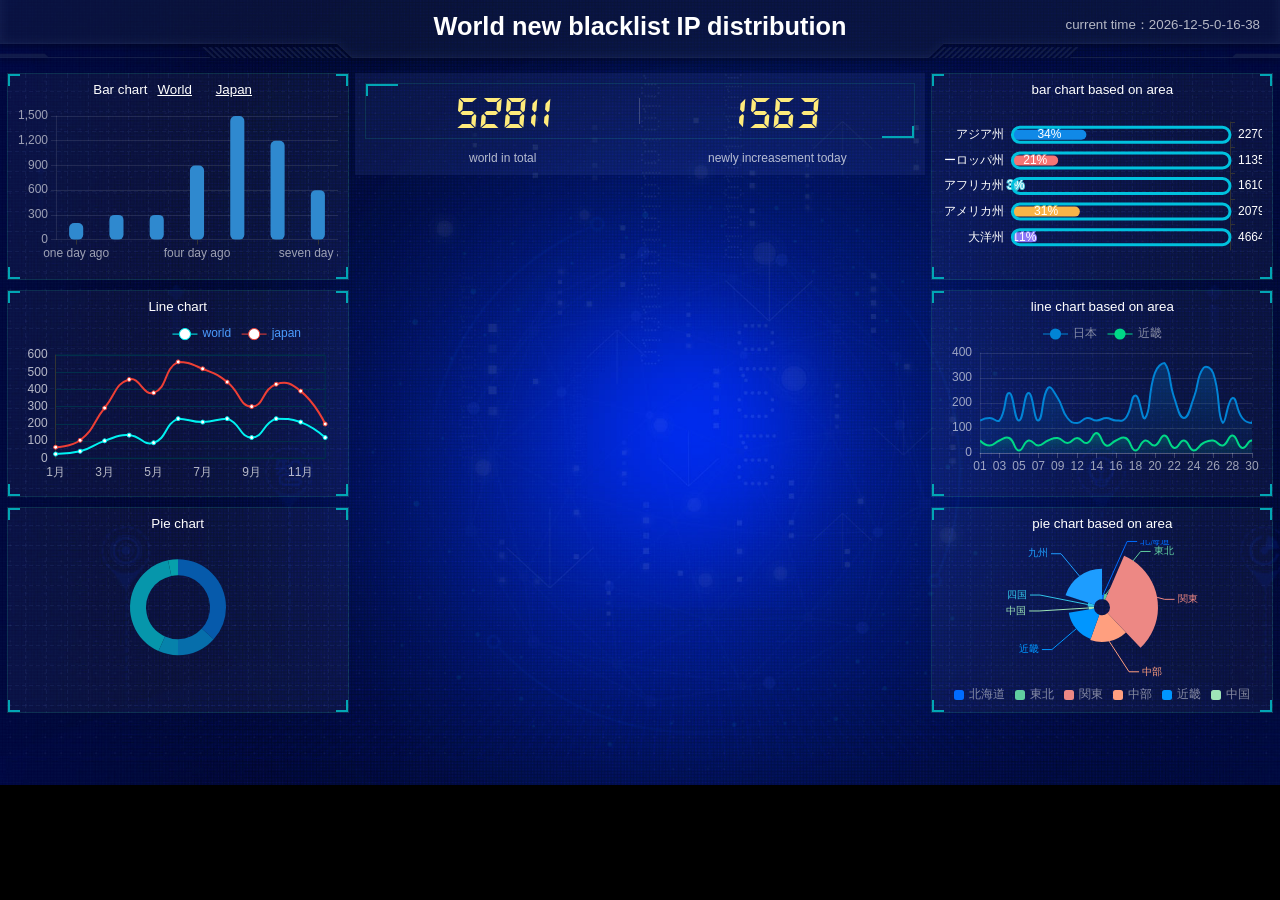
<file: index.html>
<!DOCTYPE html>
<html lang="en">
  <head>
    <meta charset="UTF-8" />
    <meta name="viewport" content="width=device-width, initial-scale=1.0" />
    <title>Document</title>
    <link rel="stylesheet" href="css/index.css" />
    <script type="text/javascript" src="https://assets.pyecharts.org/assets/echarts.min.js"></script>
    <script type="text/javascript" src="https://assets.pyecharts.org/assets/maps/world.js"></script>
    <script type="text/javascript" src="https://assets.pyecharts.org/assets/themes/purple-passion.js"></script>
  </head>

  <body>
    <header>
      <h1>World new blacklist IP distribution</h1>
      <div class="showTime">current time：2022年7月17-0时54分14秒</div>
      <script>
        var t = null;
        t = setTimeout(time, 1000); //開始运行
        function time() {
          clearTimeout(t); //清除定时器
          dt = new Date();
          var y = dt.getFullYear();
          var mt = dt.getMonth() + 1;
          var day = dt.getDate();
          var h = dt.getHours(); //获取时
          var m = dt.getMinutes(); //获取分
          var s = dt.getSeconds(); //获取秒
          document.querySelector(".showTime").innerHTML =
            "current time：" +
            y +
            "-" +
            mt +
            "-" +
            day +
            "-" +
            h +
            "-" +
            m +
            "-" +
            s ;
          t = setTimeout(time, 1000); //设定定时器，循环运行
        }
      </script>
    </header>
    <section class="mainbox">
      <div class="column">
        <div class="panel bar">
          <h2>
            Bar chart<a href="javascript:;">World</a>
            <a href="javacript:;"> Japan</a>
          </h2>
          <div class="chart"></div>
          <div class="panel-footer"></div>
        </div>
        <div class="panel line">
          <h2>Line chart</h2>
          <div class="chart"></div>
          <div class="panel-footer"></div>
        </div>
        <div class="panel pie">
          <h2>Pie chart</h2>
          <div class="chart"></div>
          <div class="panel-footer"></div>
        </div>
      </div>
      
      <div class="column">
        <div class="no">
          <div class="no-hd">
            <ul>
              <li>52811</li>
              <li>1563</li>
            </ul>
          </div>
          <div class="no-bd">
            <ul>
              <li>world in total</li>
              <li>newly increasement today</li>
            </ul>
          </div>
        </div>
        <div id="5a4554627b594ad9b070fffd53b4cb39" class="chart-container" style="width:660px; height:600px;"></div>

     
<!--注释        <div class="map">
          <div class="chart"></div>
          <div class="map1"></div>
          <div class="map2"></div>
          <div class="map3"></div>
        </div>
        -->
      </div>
      <div class="column">
        <div class="panel bar1">
          <h2>bar chart based on area</h2>
          <div class="chart"></div>
          <div class="panel-footer"></div>
        </div>
        <div class="panel line1">
          <h2>line chart based on area</h2>
          <div class="chart"></div>
          <div class="panel-footer"></div>
        </div>
        <div class="panel pie1">
          <h2>pie chart based on area</h2>
          <div class="chart"></div>
          <div class="panel-footer"></div>
        </div>
      </div>
    </section>
    <script>
        var chart_5a4554627b594ad9b070fffd53b4cb39 = echarts.init(
            document.getElementById('5a4554627b594ad9b070fffd53b4cb39'), 'purple-passion', {renderer: 'canvas'});
        var option_5a4554627b594ad9b070fffd53b4cb39 = {
    "baseOption": {
        "series": [
            {
                "type": "map",
                "name": "New blacklist IP distribution",
                "label": {
                    "show": false,
                    "position": "top",
                    "margin": 8
                },
                "mapType": "world",
                "data": [
                    {
                        "name": "Russia",
                        "value": [
                            0,
                            "Russia"
                        ]
                    },
                    {
                        "name": "Vietnam",
                        "value": [
                            0,
                            "Vietnam"
                        ]
                    },
                    {
                        "name": "United Kingdom",
                        "value": [
                            0,
                            "United Kingdom"
                        ]
                    },
                    {
                        "name": "India",
                        "value": [
                            0,
                            "India"
                        ]
                    },
                    {
                        "name": "Japan",
                        "value": [
                            0,
                            "Japan"
                        ]
                    },
                    {
                        "name": "Germany",
                        "value": [
                            4,
                            "Germany"
                        ]
                    },
                    {
                        "name": "France",
                        "value": [
                            5,
                            "France"
                        ]
                    },
                    {
                        "name": "United States",
                        "value": [
                            5,
                            "United States"
                        ]
                    },
                    {
                        "name": "China",
                        "value": [
                            8124,
                            "China"
                        ]
                    }
                ],
                "roam": true,
                "aspectScale": 0.75,
                "nameProperty": "name",
                "selectedMode": false,
                "zoom": 1,
                "mapValueCalculation": "sum",
                "showLegendSymbol": true,
                "itemStyle": {
                    "normal": {
                        "areaColor": "#CED8F6",
                        "borderColor": "#404a59"
                    },
                    "emphasis": {
                        "lable": {
                            "show": null
                        },
                        "areaColor": "rgba(255,255,255, 0.5)"
                    }
                },
                "emphasis": {},
                "xAxisIndex": 0,
                "yAxisIndex": 0
            }
        ],
        "timeline": {
            "axisType": "category",
            "orient": "vertical",
            "autoPlay": true,
            "controlPosition": "left",
            "loop": true,
            "rewind": false,
            "show": false,
            "inverse": true,
            "playInterval": 1500,
            "left": "null",
            "right": "5",
            "top": "20%",
            "bottom": "20%",
            "width": "50",
            "label": {
                "show": false,
                "position": "top",
                "margin": 8
            },
            "data": [
                "2022-01-22",
                "2022-01-23",
                "2022-01-24",
                "2022-01-25",
                "2022-01-26",
                "2022-01-27",
                "2022-01-28",
                "2022-01-29",
                "2022-01-30"
            ]
        },
        "grid": [
            {
                "show": false,
                "zlevel": 0,
                "z": 2,
                "containLabel": false,
                "backgroundColor": "transparent",
                "borderColor": "#ccc",
                "borderWidth": 1
            }
        ],
        "visualMap": {
            "show": true,
            "type": "continuous",
            "min": 0,
            "max": 8124,
            "text": [
                "max",
                "min"
            ],
            "textStyle": {
                "color": "rgba(0,0,0,0.5)",
                "fontSize": 15
            },
            "inRange": {
                "color": [
                    "green",
                    "yellow",
                    "orangered"
                ]
            },
            "calculable": true,
            "inverse": false,
            "splitNumber": 5,
            "dimension": 0,
            "orient": "vertical",
            "bottom": "20%",
            "right": "right",
            "showLabel": true,
            "itemWidth": 20,
            "itemHeight": 140,
            "borderWidth": 0
        }
    },
    "options": [
        {
            "legend": [
                {
                    "data": [
                        "New blacklist IP distribution"
                    ],
                    "selected": {
                        "New blacklist IP distribution": true
                    },
                    "show": true,
                    "padding": 5,
                    "itemGap": 10,
                    "itemWidth": 25,
                    "itemHeight": 14
                }
            ],
            "series": [
                {
                    "type": "map",
                    "name": "New blacklist IP distribution",
                    "label": {
                        "show": false,
                        "position": "top",
                        "margin": 8
                    },
                    "mapType": "world",
                    "data": [
                        {
                            "name": "Russia",
                            "value": [
                                0,
                                "Russia"
                            ]
                        },
                        {
                            "name": "Germany",
                            "value": [
                                0,
                                "Germany"
                            ]
                        },
                        {
                            "name": "France",
                            "value": [
                                0,
                                "France"
                            ]
                        },
                        {
                            "name": "Vietnam",
                            "value": [
                                0,
                                "Vietnam"
                            ]
                        },
                        {
                            "name": "United Kingdom",
                            "value": [
                                0,
                                "United Kingdom"
                            ]
                        },
                        {
                            "name": "India",
                            "value": [
                                0,
                                "India"
                            ]
                        },
                        {
                            "name": "Japan",
                            "value": [
                                0,
                                "Japan"
                            ]
                        },
                        {
                            "name": "United States",
                            "value": [
                                1,
                                "United States"
                            ]
                        },
                        {
                            "name": "China",
                            "value": [
                                547,
                                "China"
                            ]
                        }
                    ],
                    "roam": true,
                    "aspectScale": 0.75,
                    "nameProperty": "name",
                    "selectedMode": false,
                    "zoom": 1,
                    "mapValueCalculation": "sum",
                    "showLegendSymbol": true,
                    "itemStyle": {
                        "normal": {
                            "areaColor": "#CED8F6",
                            "borderColor": "#404a59"
                        },
                        "emphasis": {
                            "lable": {
                                "show": null
                            },
                            "areaColor": "rgba(255,255,255, 0.5)"
                        }
                    },
                    "emphasis": {},
                    "xAxisIndex": 0,
                    "yAxisIndex": 0
                }
            ],
            "title": [
                {
                    "text": "new blacklistip each country\uff1a2022-01-22 sunmmary",
                    "left": "center",
                    "top": "top",
                    "padding": 5,
                    "itemGap": 10,
                    "textStyle": {
                        "color": "rgba(155,155,155,0.9)",
                        "fontSize": "35"
                    }
                }
            ],
            "tooltip": {
                "show": false,
                "trigger": "item",
                "triggerOn": "mousemove|click",
                "axisPointer": {
                    "type": "line"
                },
                "showContent": true,
                "alwaysShowContent": false,
                "showDelay": 0,
                "hideDelay": 100,
                "textStyle": {
                    "fontSize": 14
                },
                "borderWidth": 0,
                "padding": 5
            },
            "visualMap": {
                "show": true,
                "type": "continuous",
                "min": 0,
                "max": 547,
                "text": [
                    "max",
                    "min"
                ],
                "textStyle": {
                    "color": "rgba(0,0,0,0.5)",
                    "fontSize": 15
                },
                "inRange": {
                    "color": [
                        "green",
                        "yellow",
                        "orangered"
                    ]
                },
                "calculable": true,
                "inverse": false,
                "splitNumber": 5,
                "dimension": 0,
                "orient": "vertical",
                "bottom": "20%",
                "right": "right",
                "showLabel": true,
                "itemWidth": 20,
                "itemHeight": 140,
                "borderWidth": 0
            },
            "color": [
                "#c23531",
                "#2f4554",
                "#61a0a8",
                "#d48265",
                "#749f83",
                "#ca8622",
                "#bda29a",
                "#6e7074",
                "#546570",
                "#c4ccd3",
                "#f05b72",
                "#ef5b9c",
                "#f47920",
                "#905a3d",
                "#fab27b",
                "#2a5caa",
                "#444693",
                "#726930",
                "#b2d235",
                "#6d8346",
                "#ac6767",
                "#1d953f",
                "#6950a1",
                "#918597"
            ]
        },
        {
            "legend": [
                {
                    "data": [
                        "New blacklist IP distribution"
                    ],
                    "selected": {
                        "New blacklist IP distribution": true
                    },
                    "show": true,
                    "padding": 5,
                    "itemGap": 10,
                    "itemWidth": 25,
                    "itemHeight": 14
                }
            ],
            "series": [
                {
                    "type": "map",
                    "name": "New blacklist IP distribution",
                    "label": {
                        "show": false,
                        "position": "top",
                        "margin": 8
                    },
                    "mapType": "world",
                    "data": [
                        {
                            "name": "Russia",
                            "value": [
                                0,
                                "Russia"
                            ]
                        },
                        {
                            "name": "Germany",
                            "value": [
                                0,
                                "Germany"
                            ]
                        },
                        {
                            "name": "France",
                            "value": [
                                0,
                                "France"
                            ]
                        },
                        {
                            "name": "Vietnam",
                            "value": [
                                0,
                                "Vietnam"
                            ]
                        },
                        {
                            "name": "United Kingdom",
                            "value": [
                                0,
                                "United Kingdom"
                            ]
                        },
                        {
                            "name": "India",
                            "value": [
                                0,
                                "India"
                            ]
                        },
                        {
                            "name": "Japan",
                            "value": [
                                0,
                                "Japan"
                            ]
                        },
                        {
                            "name": "United States",
                            "value": [
                                1,
                                "United States"
                            ]
                        },
                        {
                            "name": "China",
                            "value": [
                                639,
                                "China"
                            ]
                        }
                    ],
                    "roam": true,
                    "aspectScale": 0.75,
                    "nameProperty": "name",
                    "selectedMode": false,
                    "zoom": 1,
                    "mapValueCalculation": "sum",
                    "showLegendSymbol": true,
                    "itemStyle": {
                        "normal": {
                            "areaColor": "#CED8F6",
                            "borderColor": "#404a59"
                        },
                        "emphasis": {
                            "lable": {
                                "show": null
                            },
                            "areaColor": "rgba(255,255,255, 0.5)"
                        }
                    },
                    "emphasis": {},
                    "xAxisIndex": 0,
                    "yAxisIndex": 0
                }
            ],
            "title": [
                {
                    "text": "new blacklistip each country\uff1a2022-01-23 sunmmary",
                    "left": "center",
                    "top": "top",
                    "padding": 5,
                    "itemGap": 10,
                    "textStyle": {
                        "color": "rgba(155,155,155,0.9)",
                        "fontSize": "35"
                    }
                }
            ],
            "tooltip": {
                "show": false,
                "trigger": "item",
                "triggerOn": "mousemove|click",
                "axisPointer": {
                    "type": "line"
                },
                "showContent": true,
                "alwaysShowContent": false,
                "showDelay": 0,
                "hideDelay": 100,
                "textStyle": {
                    "fontSize": 14
                },
                "borderWidth": 0,
                "padding": 5
            },
            "visualMap": {
                "show": true,
                "type": "continuous",
                "min": 0,
                "max": 639,
                "text": [
                    "max",
                    "min"
                ],
                "textStyle": {
                    "color": "rgba(0,0,0,0.5)",
                    "fontSize": 15
                },
                "inRange": {
                    "color": [
                        "green",
                        "yellow",
                        "orangered"
                    ]
                },
                "calculable": true,
                "inverse": false,
                "splitNumber": 5,
                "dimension": 0,
                "orient": "vertical",
                "bottom": "20%",
                "right": "right",
                "showLabel": true,
                "itemWidth": 20,
                "itemHeight": 140,
                "borderWidth": 0
            },
            "color": [
                "#c23531",
                "#2f4554",
                "#61a0a8",
                "#d48265",
                "#749f83",
                "#ca8622",
                "#bda29a",
                "#6e7074",
                "#546570",
                "#c4ccd3",
                "#f05b72",
                "#ef5b9c",
                "#f47920",
                "#905a3d",
                "#fab27b",
                "#2a5caa",
                "#444693",
                "#726930",
                "#b2d235",
                "#6d8346",
                "#ac6767",
                "#1d953f",
                "#6950a1",
                "#918597"
            ]
        },
        {
            "legend": [
                {
                    "data": [
                        "New blacklist IP distribution"
                    ],
                    "selected": {
                        "New blacklist IP distribution": true
                    },
                    "show": true,
                    "padding": 5,
                    "itemGap": 10,
                    "itemWidth": 25,
                    "itemHeight": 14
                }
            ],
            "series": [
                {
                    "type": "map",
                    "name": "New blacklist IP distribution",
                    "label": {
                        "show": false,
                        "position": "top",
                        "margin": 8
                    },
                    "mapType": "world",
                    "data": [
                        {
                            "name": "Russia",
                            "value": [
                                0,
                                "Russia"
                            ]
                        },
                        {
                            "name": "Germany",
                            "value": [
                                0,
                                "Germany"
                            ]
                        },
                        {
                            "name": "Vietnam",
                            "value": [
                                0,
                                "Vietnam"
                            ]
                        },
                        {
                            "name": "United Kingdom",
                            "value": [
                                0,
                                "United Kingdom"
                            ]
                        },
                        {
                            "name": "India",
                            "value": [
                                0,
                                "India"
                            ]
                        },
                        {
                            "name": "Japan",
                            "value": [
                                0,
                                "Japan"
                            ]
                        },
                        {
                            "name": "France",
                            "value": [
                                2,
                                "France"
                            ]
                        },
                        {
                            "name": "United States",
                            "value": [
                                2,
                                "United States"
                            ]
                        },
                        {
                            "name": "China",
                            "value": [
                                916,
                                "China"
                            ]
                        }
                    ],
                    "roam": true,
                    "aspectScale": 0.75,
                    "nameProperty": "name",
                    "selectedMode": false,
                    "zoom": 1,
                    "mapValueCalculation": "sum",
                    "showLegendSymbol": true,
                    "itemStyle": {
                        "normal": {
                            "areaColor": "#CED8F6",
                            "borderColor": "#404a59"
                        },
                        "emphasis": {
                            "lable": {
                                "show": null
                            },
                            "areaColor": "rgba(255,255,255, 0.5)"
                        }
                    },
                    "emphasis": {},
                    "xAxisIndex": 0,
                    "yAxisIndex": 0
                }
            ],
            "title": [
                {
                    "text": "new blacklistip each country\uff1a2022-01-24 sunmmary",
                    "left": "center",
                    "top": "top",
                    "padding": 5,
                    "itemGap": 10,
                    "textStyle": {
                        "color": "rgba(155,155,155,0.9)",
                        "fontSize": "35"
                    }
                }
            ],
            "tooltip": {
                "show": false,
                "trigger": "item",
                "triggerOn": "mousemove|click",
                "axisPointer": {
                    "type": "line"
                },
                "showContent": true,
                "alwaysShowContent": false,
                "showDelay": 0,
                "hideDelay": 100,
                "textStyle": {
                    "fontSize": 14
                },
                "borderWidth": 0,
                "padding": 5
            },
            "visualMap": {
                "show": true,
                "type": "continuous",
                "min": 0,
                "max": 916,
                "text": [
                    "max",
                    "min"
                ],
                "textStyle": {
                    "color": "rgba(0,0,0,0.5)",
                    "fontSize": 15
                },
                "inRange": {
                    "color": [
                        "green",
                        "yellow",
                        "orangered"
                    ]
                },
                "calculable": true,
                "inverse": false,
                "splitNumber": 5,
                "dimension": 0,
                "orient": "vertical",
                "bottom": "20%",
                "right": "right",
                "showLabel": true,
                "itemWidth": 20,
                "itemHeight": 140,
                "borderWidth": 0
            },
            "color": [
                "#c23531",
                "#2f4554",
                "#61a0a8",
                "#d48265",
                "#749f83",
                "#ca8622",
                "#bda29a",
                "#6e7074",
                "#546570",
                "#c4ccd3",
                "#f05b72",
                "#ef5b9c",
                "#f47920",
                "#905a3d",
                "#fab27b",
                "#2a5caa",
                "#444693",
                "#726930",
                "#b2d235",
                "#6d8346",
                "#ac6767",
                "#1d953f",
                "#6950a1",
                "#918597"
            ]
        },
        {
            "legend": [
                {
                    "data": [
                        "New blacklist IP distribution"
                    ],
                    "selected": {
                        "New blacklist IP distribution": true
                    },
                    "show": true,
                    "padding": 5,
                    "itemGap": 10,
                    "itemWidth": 25,
                    "itemHeight": 14
                }
            ],
            "series": [
                {
                    "type": "map",
                    "name": "New blacklist IP distribution",
                    "label": {
                        "show": false,
                        "position": "top",
                        "margin": 8
                    },
                    "mapType": "world",
                    "data": [
                        {
                            "name": "Russia",
                            "value": [
                                0,
                                "Russia"
                            ]
                        },
                        {
                            "name": "Germany",
                            "value": [
                                0,
                                "Germany"
                            ]
                        },
                        {
                            "name": "Vietnam",
                            "value": [
                                0,
                                "Vietnam"
                            ]
                        },
                        {
                            "name": "United Kingdom",
                            "value": [
                                0,
                                "United Kingdom"
                            ]
                        },
                        {
                            "name": "India",
                            "value": [
                                0,
                                "India"
                            ]
                        },
                        {
                            "name": "Japan",
                            "value": [
                                0,
                                "Japan"
                            ]
                        },
                        {
                            "name": "United States",
                            "value": [
                                2,
                                "United States"
                            ]
                        },
                        {
                            "name": "France",
                            "value": [
                                3,
                                "France"
                            ]
                        },
                        {
                            "name": "China",
                            "value": [
                                1399,
                                "China"
                            ]
                        }
                    ],
                    "roam": true,
                    "aspectScale": 0.75,
                    "nameProperty": "name",
                    "selectedMode": false,
                    "zoom": 1,
                    "mapValueCalculation": "sum",
                    "showLegendSymbol": true,
                    "itemStyle": {
                        "normal": {
                            "areaColor": "#CED8F6",
                            "borderColor": "#404a59"
                        },
                        "emphasis": {
                            "lable": {
                                "show": null
                            },
                            "areaColor": "rgba(255,255,255, 0.5)"
                        }
                    },
                    "emphasis": {},
                    "xAxisIndex": 0,
                    "yAxisIndex": 0
                }
            ],
            "title": [
                {
                    "text": "new blacklistip each country\uff1a2022-01-25 sunmmary",
                    "left": "center",
                    "top": "top",
                    "padding": 5,
                    "itemGap": 10,
                    "textStyle": {
                        "color": "rgba(155,155,155,0.9)",
                        "fontSize": "35"
                    }
                }
            ],
            "tooltip": {
                "show": false,
                "trigger": "item",
                "triggerOn": "mousemove|click",
                "axisPointer": {
                    "type": "line"
                },
                "showContent": true,
                "alwaysShowContent": false,
                "showDelay": 0,
                "hideDelay": 100,
                "textStyle": {
                    "fontSize": 14
                },
                "borderWidth": 0,
                "padding": 5
            },
            "visualMap": {
                "show": true,
                "type": "continuous",
                "min": 0,
                "max": 1399,
                "text": [
                    "max",
                    "min"
                ],
                "textStyle": {
                    "color": "rgba(0,0,0,0.5)",
                    "fontSize": 15
                },
                "inRange": {
                    "color": [
                        "green",
                        "yellow",
                        "orangered"
                    ]
                },
                "calculable": true,
                "inverse": false,
                "splitNumber": 5,
                "dimension": 0,
                "orient": "vertical",
                "bottom": "20%",
                "right": "right",
                "showLabel": true,
                "itemWidth": 20,
                "itemHeight": 140,
                "borderWidth": 0
            },
            "color": [
                "#c23531",
                "#2f4554",
                "#61a0a8",
                "#d48265",
                "#749f83",
                "#ca8622",
                "#bda29a",
                "#6e7074",
                "#546570",
                "#c4ccd3",
                "#f05b72",
                "#ef5b9c",
                "#f47920",
                "#905a3d",
                "#fab27b",
                "#2a5caa",
                "#444693",
                "#726930",
                "#b2d235",
                "#6d8346",
                "#ac6767",
                "#1d953f",
                "#6950a1",
                "#918597"
            ]
        },
        {
            "legend": [
                {
                    "data": [
                        "New blacklist IP distribution"
                    ],
                    "selected": {
                        "New blacklist IP distribution": true
                    },
                    "show": true,
                    "padding": 5,
                    "itemGap": 10,
                    "itemWidth": 25,
                    "itemHeight": 14
                }
            ],
            "series": [
                {
                    "type": "map",
                    "name": "New blacklist IP distribution",
                    "label": {
                        "show": false,
                        "position": "top",
                        "margin": 8
                    },
                    "mapType": "world",
                    "data": [
                        {
                            "name": "Russia",
                            "value": [
                                0,
                                "Russia"
                            ]
                        },
                        {
                            "name": "Germany",
                            "value": [
                                0,
                                "Germany"
                            ]
                        },
                        {
                            "name": "Vietnam",
                            "value": [
                                0,
                                "Vietnam"
                            ]
                        },
                        {
                            "name": "United Kingdom",
                            "value": [
                                0,
                                "United Kingdom"
                            ]
                        },
                        {
                            "name": "India",
                            "value": [
                                0,
                                "India"
                            ]
                        },
                        {
                            "name": "Japan",
                            "value": [
                                0,
                                "Japan"
                            ]
                        },
                        {
                            "name": "France",
                            "value": [
                                3,
                                "France"
                            ]
                        },
                        {
                            "name": "United States",
                            "value": [
                                5,
                                "United States"
                            ]
                        },
                        {
                            "name": "China",
                            "value": [
                                2062,
                                "China"
                            ]
                        }
                    ],
                    "roam": true,
                    "aspectScale": 0.75,
                    "nameProperty": "name",
                    "selectedMode": false,
                    "zoom": 1,
                    "mapValueCalculation": "sum",
                    "showLegendSymbol": true,
                    "itemStyle": {
                        "normal": {
                            "areaColor": "#CED8F6",
                            "borderColor": "#404a59"
                        },
                        "emphasis": {
                            "lable": {
                                "show": null
                            },
                            "areaColor": "rgba(255,255,255, 0.5)"
                        }
                    },
                    "emphasis": {},
                    "xAxisIndex": 0,
                    "yAxisIndex": 0
                }
            ],
            "title": [
                {
                    "text": "new blacklistip each country\uff1a2022-01-26 sunmmary",
                    "left": "center",
                    "top": "top",
                    "padding": 5,
                    "itemGap": 10,
                    "textStyle": {
                        "color": "rgba(155,155,155,0.9)",
                        "fontSize": "35"
                    }
                }
            ],
            "tooltip": {
                "show": false,
                "trigger": "item",
                "triggerOn": "mousemove|click",
                "axisPointer": {
                    "type": "line"
                },
                "showContent": true,
                "alwaysShowContent": false,
                "showDelay": 0,
                "hideDelay": 100,
                "textStyle": {
                    "fontSize": 14
                },
                "borderWidth": 0,
                "padding": 5
            },
            "visualMap": {
                "show": true,
                "type": "continuous",
                "min": 0,
                "max": 2062,
                "text": [
                    "max",
                    "min"
                ],
                "textStyle": {
                    "color": "rgba(0,0,0,0.5)",
                    "fontSize": 15
                },
                "inRange": {
                    "color": [
                        "green",
                        "yellow",
                        "orangered"
                    ]
                },
                "calculable": true,
                "inverse": false,
                "splitNumber": 5,
                "dimension": 0,
                "orient": "vertical",
                "bottom": "20%",
                "right": "right",
                "showLabel": true,
                "itemWidth": 20,
                "itemHeight": 140,
                "borderWidth": 0
            },
            "color": [
                "#c23531",
                "#2f4554",
                "#61a0a8",
                "#d48265",
                "#749f83",
                "#ca8622",
                "#bda29a",
                "#6e7074",
                "#546570",
                "#c4ccd3",
                "#f05b72",
                "#ef5b9c",
                "#f47920",
                "#905a3d",
                "#fab27b",
                "#2a5caa",
                "#444693",
                "#726930",
                "#b2d235",
                "#6d8346",
                "#ac6767",
                "#1d953f",
                "#6950a1",
                "#918597"
            ]
        },
        {
            "legend": [
                {
                    "data": [
                        "New blacklist IP distribution"
                    ],
                    "selected": {
                        "New blacklist IP distribution": true
                    },
                    "show": true,
                    "padding": 5,
                    "itemGap": 10,
                    "itemWidth": 25,
                    "itemHeight": 14
                }
            ],
            "series": [
                {
                    "type": "map",
                    "name": "New blacklist IP distribution",
                    "label": {
                        "show": false,
                        "position": "top",
                        "margin": 8
                    },
                    "mapType": "world",
                    "data": [
                        {
                            "name": "Russia",
                            "value": [
                                0,
                                "Russia"
                            ]
                        },
                        {
                            "name": "Vietnam",
                            "value": [
                                0,
                                "Vietnam"
                            ]
                        },
                        {
                            "name": "United Kingdom",
                            "value": [
                                0,
                                "United Kingdom"
                            ]
                        },
                        {
                            "name": "India",
                            "value": [
                                0,
                                "India"
                            ]
                        },
                        {
                            "name": "Japan",
                            "value": [
                                0,
                                "Japan"
                            ]
                        },
                        {
                            "name": "Germany",
                            "value": [
                                1,
                                "Germany"
                            ]
                        },
                        {
                            "name": "France",
                            "value": [
                                3,
                                "France"
                            ]
                        },
                        {
                            "name": "United States",
                            "value": [
                                5,
                                "United States"
                            ]
                        },
                        {
                            "name": "China",
                            "value": [
                                2863,
                                "China"
                            ]
                        }
                    ],
                    "roam": true,
                    "aspectScale": 0.75,
                    "nameProperty": "name",
                    "selectedMode": false,
                    "zoom": 1,
                    "mapValueCalculation": "sum",
                    "showLegendSymbol": true,
                    "itemStyle": {
                        "normal": {
                            "areaColor": "#CED8F6",
                            "borderColor": "#404a59"
                        },
                        "emphasis": {
                            "lable": {
                                "show": null
                            },
                            "areaColor": "rgba(255,255,255, 0.5)"
                        }
                    },
                    "emphasis": {},
                    "xAxisIndex": 0,
                    "yAxisIndex": 0
                }
            ],
            "title": [
                {
                    "text": "new blacklistip each country\uff1a2022-01-27 sunmmary",
                    "left": "center",
                    "top": "top",
                    "padding": 5,
                    "itemGap": 10,
                    "textStyle": {
                        "color": "rgba(155,155,155,0.9)",
                        "fontSize": "35"
                    }
                }
            ],
            "tooltip": {
                "show": false,
                "trigger": "item",
                "triggerOn": "mousemove|click",
                "axisPointer": {
                    "type": "line"
                },
                "showContent": true,
                "alwaysShowContent": false,
                "showDelay": 0,
                "hideDelay": 100,
                "textStyle": {
                    "fontSize": 14
                },
                "borderWidth": 0,
                "padding": 5
            },
            "visualMap": {
                "show": true,
                "type": "continuous",
                "min": 0,
                "max": 2863,
                "text": [
                    "max",
                    "min"
                ],
                "textStyle": {
                    "color": "rgba(0,0,0,0.5)",
                    "fontSize": 15
                },
                "inRange": {
                    "color": [
                        "green",
                        "yellow",
                        "orangered"
                    ]
                },
                "calculable": true,
                "inverse": false,
                "splitNumber": 5,
                "dimension": 0,
                "orient": "vertical",
                "bottom": "20%",
                "right": "right",
                "showLabel": true,
                "itemWidth": 20,
                "itemHeight": 140,
                "borderWidth": 0
            },
            "color": [
                "#c23531",
                "#2f4554",
                "#61a0a8",
                "#d48265",
                "#749f83",
                "#ca8622",
                "#bda29a",
                "#6e7074",
                "#546570",
                "#c4ccd3",
                "#f05b72",
                "#ef5b9c",
                "#f47920",
                "#905a3d",
                "#fab27b",
                "#2a5caa",
                "#444693",
                "#726930",
                "#b2d235",
                "#6d8346",
                "#ac6767",
                "#1d953f",
                "#6950a1",
                "#918597"
            ]
        },
        {
            "legend": [
                {
                    "data": [
                        "New blacklist IP distribution"
                    ],
                    "selected": {
                        "New blacklist IP distribution": true
                    },
                    "show": true,
                    "padding": 5,
                    "itemGap": 10,
                    "itemWidth": 25,
                    "itemHeight": 14
                }
            ],
            "series": [
                {
                    "type": "map",
                    "name": "New blacklist IP distribution",
                    "label": {
                        "show": false,
                        "position": "top",
                        "margin": 8
                    },
                    "mapType": "world",
                    "data": [
                        {
                            "name": "Russia",
                            "value": [
                                0,
                                "Russia"
                            ]
                        },
                        {
                            "name": "Vietnam",
                            "value": [
                                0,
                                "Vietnam"
                            ]
                        },
                        {
                            "name": "United Kingdom",
                            "value": [
                                0,
                                "United Kingdom"
                            ]
                        },
                        {
                            "name": "India",
                            "value": [
                                0,
                                "India"
                            ]
                        },
                        {
                            "name": "Japan",
                            "value": [
                                0,
                                "Japan"
                            ]
                        },
                        {
                            "name": "Germany",
                            "value": [
                                4,
                                "Germany"
                            ]
                        },
                        {
                            "name": "France",
                            "value": [
                                4,
                                "France"
                            ]
                        },
                        {
                            "name": "United States",
                            "value": [
                                5,
                                "United States"
                            ]
                        },
                        {
                            "name": "China",
                            "value": [
                                5494,
                                "China"
                            ]
                        }
                    ],
                    "roam": true,
                    "aspectScale": 0.75,
                    "nameProperty": "name",
                    "selectedMode": false,
                    "zoom": 1,
                    "mapValueCalculation": "sum",
                    "showLegendSymbol": true,
                    "itemStyle": {
                        "normal": {
                            "areaColor": "#CED8F6",
                            "borderColor": "#404a59"
                        },
                        "emphasis": {
                            "lable": {
                                "show": null
                            },
                            "areaColor": "rgba(255,255,255, 0.5)"
                        }
                    },
                    "emphasis": {},
                    "xAxisIndex": 0,
                    "yAxisIndex": 0
                }
            ],
            "title": [
                {
                    "text": "new blacklistip each country\uff1a2022-01-28 sunmmary",
                    "left": "center",
                    "top": "top",
                    "padding": 5,
                    "itemGap": 10,
                    "textStyle": {
                        "color": "rgba(155,155,155,0.9)",
                        "fontSize": "35"
                    }
                }
            ],
            "tooltip": {
                "show": false,
                "trigger": "item",
                "triggerOn": "mousemove|click",
                "axisPointer": {
                    "type": "line"
                },
                "showContent": true,
                "alwaysShowContent": false,
                "showDelay": 0,
                "hideDelay": 100,
                "textStyle": {
                    "fontSize": 14
                },
                "borderWidth": 0,
                "padding": 5
            },
            "visualMap": {
                "show": true,
                "type": "continuous",
                "min": 0,
                "max": 5494,
                "text": [
                    "max",
                    "min"
                ],
                "textStyle": {
                    "color": "rgba(0,0,0,0.5)",
                    "fontSize": 15
                },
                "inRange": {
                    "color": [
                        "green",
                        "yellow",
                        "orangered"
                    ]
                },
                "calculable": true,
                "inverse": false,
                "splitNumber": 5,
                "dimension": 0,
                "orient": "vertical",
                "bottom": "20%",
                "right": "right",
                "showLabel": true,
                "itemWidth": 20,
                "itemHeight": 140,
                "borderWidth": 0
            },
            "color": [
                "#c23531",
                "#2f4554",
                "#61a0a8",
                "#d48265",
                "#749f83",
                "#ca8622",
                "#bda29a",
                "#6e7074",
                "#546570",
                "#c4ccd3",
                "#f05b72",
                "#ef5b9c",
                "#f47920",
                "#905a3d",
                "#fab27b",
                "#2a5caa",
                "#444693",
                "#726930",
                "#b2d235",
                "#6d8346",
                "#ac6767",
                "#1d953f",
                "#6950a1",
                "#918597"
            ]
        },
        {
            "legend": [
                {
                    "data": [
                        "New blacklist IP distribution"
                    ],
                    "selected": {
                        "New blacklist IP distribution": true
                    },
                    "show": true,
                    "padding": 5,
                    "itemGap": 10,
                    "itemWidth": 25,
                    "itemHeight": 14
                }
            ],
            "series": [
                {
                    "type": "map",
                    "name": "New blacklist IP distribution",
                    "label": {
                        "show": false,
                        "position": "top",
                        "margin": 8
                    },
                    "mapType": "world",
                    "data": [
                        {
                            "name": "Russia",
                            "value": [
                                0,
                                "Russia"
                            ]
                        },
                        {
                            "name": "Vietnam",
                            "value": [
                                0,
                                "Vietnam"
                            ]
                        },
                        {
                            "name": "United Kingdom",
                            "value": [
                                0,
                                "United Kingdom"
                            ]
                        },
                        {
                            "name": "India",
                            "value": [
                                0,
                                "India"
                            ]
                        },
                        {
                            "name": "Japan",
                            "value": [
                                0,
                                "Japan"
                            ]
                        },
                        {
                            "name": "Germany",
                            "value": [
                                4,
                                "Germany"
                            ]
                        },
                        {
                            "name": "France",
                            "value": [
                                5,
                                "France"
                            ]
                        },
                        {
                            "name": "United States",
                            "value": [
                                5,
                                "United States"
                            ]
                        },
                        {
                            "name": "China",
                            "value": [
                                6070,
                                "China"
                            ]
                        }
                    ],
                    "roam": true,
                    "aspectScale": 0.75,
                    "nameProperty": "name",
                    "selectedMode": false,
                    "zoom": 1,
                    "mapValueCalculation": "sum",
                    "showLegendSymbol": true,
                    "itemStyle": {
                        "normal": {
                            "areaColor": "#CED8F6",
                            "borderColor": "#404a59"
                        },
                        "emphasis": {
                            "lable": {
                                "show": null
                            },
                            "areaColor": "rgba(255,255,255, 0.5)"
                        }
                    },
                    "emphasis": {},
                    "xAxisIndex": 0,
                    "yAxisIndex": 0
                }
            ],
            "title": [
                {
                    "text": "new blacklistip each country\uff1a2022-01-29 sunmmary",
                    "left": "center",
                    "top": "top",
                    "padding": 5,
                    "itemGap": 10,
                    "textStyle": {
                        "color": "rgba(155,155,155,0.9)",
                        "fontSize": "35"
                    }
                }
            ],
            "tooltip": {
                "show": false,
                "trigger": "item",
                "triggerOn": "mousemove|click",
                "axisPointer": {
                    "type": "line"
                },
                "showContent": true,
                "alwaysShowContent": false,
                "showDelay": 0,
                "hideDelay": 100,
                "textStyle": {
                    "fontSize": 14
                },
                "borderWidth": 0,
                "padding": 5
            },
            "visualMap": {
                "show": true,
                "type": "continuous",
                "min": 0,
                "max": 6070,
                "text": [
                    "max",
                    "min"
                ],
                "textStyle": {
                    "color": "rgba(0,0,0,0.5)",
                    "fontSize": 15
                },
                "inRange": {
                    "color": [
                        "green",
                        "yellow",
                        "orangered"
                    ]
                },
                "calculable": true,
                "inverse": false,
                "splitNumber": 5,
                "dimension": 0,
                "orient": "vertical",
                "bottom": "20%",
                "right": "right",
                "showLabel": true,
                "itemWidth": 20,
                "itemHeight": 140,
                "borderWidth": 0
            },
            "color": [
                "#c23531",
                "#2f4554",
                "#61a0a8",
                "#d48265",
                "#749f83",
                "#ca8622",
                "#bda29a",
                "#6e7074",
                "#546570",
                "#c4ccd3",
                "#f05b72",
                "#ef5b9c",
                "#f47920",
                "#905a3d",
                "#fab27b",
                "#2a5caa",
                "#444693",
                "#726930",
                "#b2d235",
                "#6d8346",
                "#ac6767",
                "#1d953f",
                "#6950a1",
                "#918597"
            ]
        },
        {
            "legend": [
                {
                    "data": [
                        "New blacklist IP distribution"
                    ],
                    "selected": {
                        "New blacklist IP distribution": true
                    },
                    "show": true,
                    "padding": 5,
                    "itemGap": 10,
                    "itemWidth": 25,
                    "itemHeight": 14
                }
            ],
            "series": [
                {
                    "type": "map",
                    "name": "New blacklist IP distribution",
                    "label": {
                        "show": false,
                        "position": "top",
                        "margin": 8
                    },
                    "mapType": "world",
                    "data": [
                        {
                            "name": "Russia",
                            "value": [
                                0,
                                "Russia"
                            ]
                        },
                        {
                            "name": "Vietnam",
                            "value": [
                                0,
                                "Vietnam"
                            ]
                        },
                        {
                            "name": "United Kingdom",
                            "value": [
                                0,
                                "United Kingdom"
                            ]
                        },
                        {
                            "name": "India",
                            "value": [
                                0,
                                "India"
                            ]
                        },
                        {
                            "name": "Japan",
                            "value": [
                                0,
                                "Japan"
                            ]
                        },
                        {
                            "name": "Germany",
                            "value": [
                                4,
                                "Germany"
                            ]
                        },
                        {
                            "name": "France",
                            "value": [
                                5,
                                "France"
                            ]
                        },
                        {
                            "name": "United States",
                            "value": [
                                5,
                                "United States"
                            ]
                        },
                        {
                            "name": "China",
                            "value": [
                                8124,
                                "China"
                            ]
                        }
                    ],
                    "roam": true,
                    "aspectScale": 0.75,
                    "nameProperty": "name",
                    "selectedMode": false,
                    "zoom": 1,
                    "mapValueCalculation": "sum",
                    "showLegendSymbol": true,
                    "itemStyle": {
                        "normal": {
                            "areaColor": "#CED8F6",
                            "borderColor": "#404a59"
                        },
                        "emphasis": {
                            "lable": {
                                "show": null
                            },
                            "areaColor": "rgba(255,255,255, 0.5)"
                        }
                    },
                    "emphasis": {},
                    "xAxisIndex": 0,
                    "yAxisIndex": 0
                }
            ],
            "title": [
                {
                    "text": "new blacklistip each country\uff1a2022-01-30 sunmmary",
                    "left": "center",
                    "top": "top",
                    "padding": 5,
                    "itemGap": 10,
                    "textStyle": {
                        "color": "rgba(155,155,155,0.9)",
                        "fontSize": "35"
                    }
                }
            ],
            "tooltip": {
                "show": false,
                "trigger": "item",
                "triggerOn": "mousemove|click",
                "axisPointer": {
                    "type": "line"
                },
                "showContent": true,
                "alwaysShowContent": false,
                "showDelay": 0,
                "hideDelay": 100,
                "textStyle": {
                    "fontSize": 14
                },
                "borderWidth": 0,
                "padding": 5
            },
            "visualMap": {
                "show": true,
                "type": "continuous",
                "min": 0,
                "max": 8124,
                "text": [
                    "max",
                    "min"
                ],
                "textStyle": {
                    "color": "rgba(0,0,0,0.5)",
                    "fontSize": 15
                },
                "inRange": {
                    "color": [
                        "green",
                        "yellow",
                        "orangered"
                    ]
                },
                "calculable": true,
                "inverse": false,
                "splitNumber": 5,
                "dimension": 0,
                "orient": "vertical",
                "bottom": "20%",
                "right": "right",
                "showLabel": true,
                "itemWidth": 20,
                "itemHeight": 140,
                "borderWidth": 0
            },
            "color": [
                "#c23531",
                "#2f4554",
                "#61a0a8",
                "#d48265",
                "#749f83",
                "#ca8622",
                "#bda29a",
                "#6e7074",
                "#546570",
                "#c4ccd3",
                "#f05b72",
                "#ef5b9c",
                "#f47920",
                "#905a3d",
                "#fab27b",
                "#2a5caa",
                "#444693",
                "#726930",
                "#b2d235",
                "#6d8346",
                "#ac6767",
                "#1d953f",
                "#6950a1",
                "#918597"
            ]
        }
    ]
};
        chart_5a4554627b594ad9b070fffd53b4cb39.setOption(option_5a4554627b594ad9b070fffd53b4cb39);
    </script>
    <script src="js/flexible.js"></script>
    <script src="js/jquery.js"></script>
    <script src="js/echarts.min.js"></script>
    <script src="js/index.js"></script>
    <script src="js/china.js"></script>
    <script src="js/myMap.js"></script>
  </body>
</html>
</file>
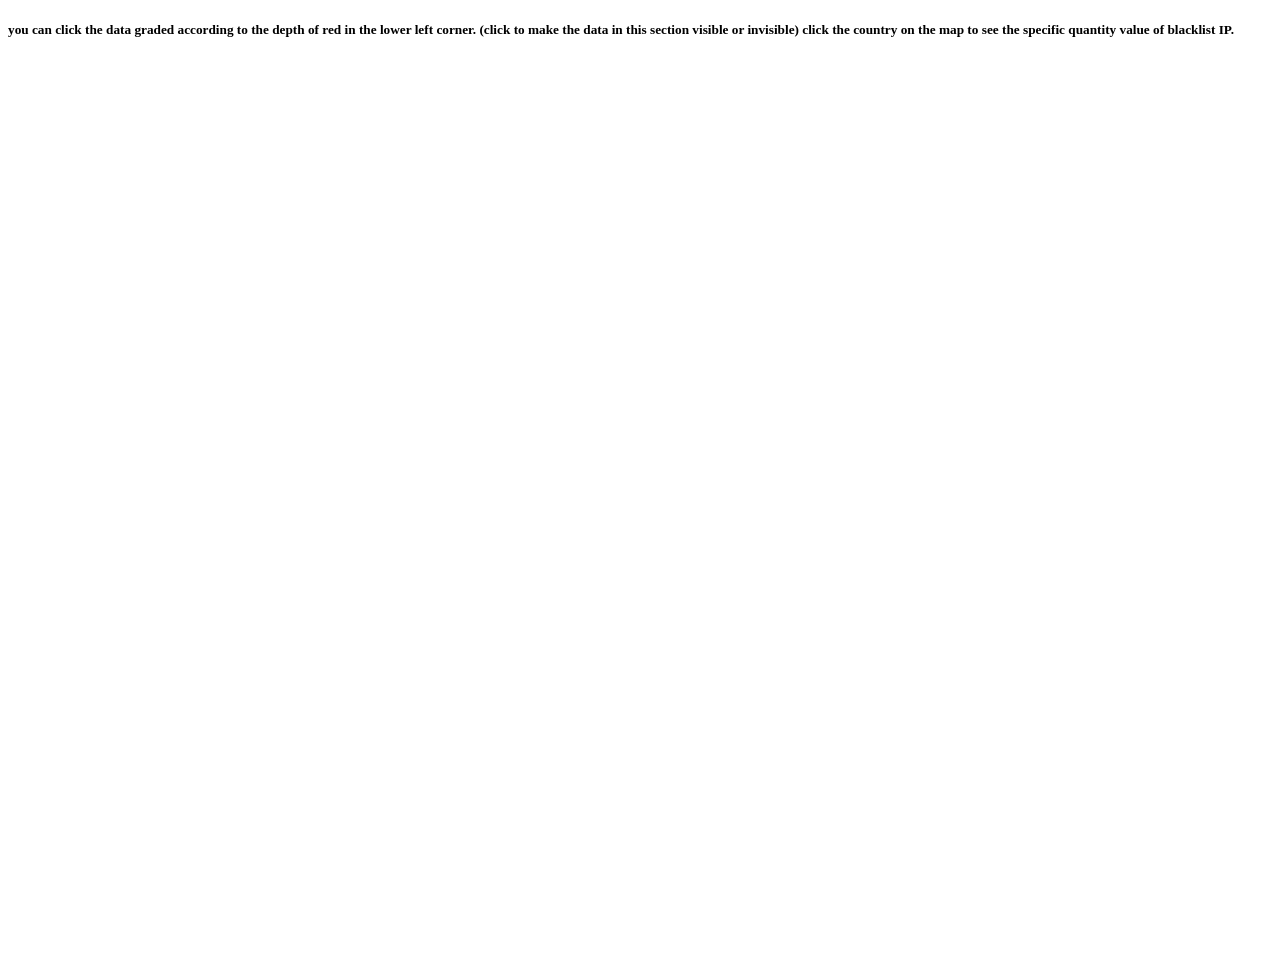
<file: black1.html>
<!DOCTYPE html>
<html>
<head>
    <meta charset="UTF-8">
    <title>Statistics of newly added blacklist IPS</title>
            <script type="text/javascript" src="https://assets.pyecharts.org/assets/echarts.min.js"></script>
        <script type="text/javascript" src="https://assets.pyecharts.org/assets/maps/world.js"></script>

</head>
<body>
<h5>you can click the data graded according to the depth of red in the lower left corner. (click to make the data in this section visible or invisible) click the country on the map to see the specific quantity value of blacklist IP.</h5>
    
    <div id="b8006bed54a44b11818d82930ad0d1b0" class="chart-container" style="width:1650px; height:890px;"></div>
    <script>
        var chart_b8006bed54a44b11818d82930ad0d1b0 = echarts.init(
            document.getElementById('b8006bed54a44b11818d82930ad0d1b0'), 'white', {renderer: 'canvas'});
        var option_b8006bed54a44b11818d82930ad0d1b0 = {
    "animation": true,
    "animationThreshold": 2000,
    "animationDuration": 1000,
    "animationEasing": "cubicOut",
    "animationDelay": 0,
    "animationDurationUpdate": 300,
    "animationEasingUpdate": "cubicOut",
    "animationDelayUpdate": 0,
    "color": [
        "#c23531",
        "#2f4554",
        "#61a0a8",
        "#d48265",
        "#749f83",
        "#ca8622",
        "#bda29a",
        "#6e7074",
        "#546570",
        "#c4ccd3",
        "#f05b72",
        "#ef5b9c",
        "#f47920",
        "#905a3d",
        "#fab27b",
        "#2a5caa",
        "#444693",
        "#726930",
        "#b2d235",
        "#6d8346",
        "#ac6767",
        "#1d953f",
        "#6950a1",
        "#918597"
    ],
    "series": [
        {
            "type": "map",
            "name": "New blacklist IP distribution",
            "label": {
                "show": false,
                "position": "top",
                "margin": 8
            },
            "mapType": "world",
            "data": [
                {
                    "name": "\u82ac\u5170",
                    "value": "1"
                },
                {
                    "name": "\u5357\u975e",
                    "value": "2"
                },
                {
                    "name": "\u6fb3\u5927\u5229\u4e9a",
                    "value": "3"
                },
                {
                    "name": "\u7231\u5c14\u5170",
                    "value": "2"
                },
                {
                    "name": "\u52a0\u62ff\u5927",
                    "value": "3"
                },
                {
                    "name": "\u6bd4\u5229\u65f6",
                    "value": "7"
                },
                {
                    "name": "\u4e2d\u56fd",
                    "value": "170"
                },
                {
                    "name": "\u7f8e\u56fd",
                    "value": "19"
                },
                {
                    "name": "\u5370\u5ea6",
                    "value": "30"
                },
                {
                    "name": "\u65e5\u672c",
                    "value": "10"
                },
                {
                    "name": "\u4fc4\u7f57\u65af",
                    "value": "17"
                },
                {
                    "name": "\u5df4\u897f",
                    "value": "17"
                },
                {
                    "name": "\u4e4c\u514b\u5170",
                    "value": "9"
                },
                {
                    "name": "\u8d8a\u5357",
                    "value": "6"
                },
                {
                    "name": "\u82f1\u56fd",
                    "value": "3"
                },
                {
                    "name": "\u5fb7\u56fd",
                    "value": "23"
                },
                {
                    "name": "\u745e\u5178",
                    "value": "7"
                },
                {
                    "name": "\u65af\u6d1b\u6587\u5c3c\u4e9a",
                    "value": "1"
                },
                {
                    "name": "\u97e9\u56fd",
                    "value": "13"
                },
                {
                    "name": "\u5308\u7259\u5229",
                    "value": "1"
                },
                {
                    "name": "\u8377\u5170",
                    "value": "7"
                },
                {
                    "name": "\u65b0\u52a0\u5761",
                    "value": "3"
                },
                {
                    "name": "\u6cd5\u56fd",
                    "value": "27"
                },
                {
                    "name": "\u7acb\u9676\u5b9b",
                    "value": "1"
                },
                {
                    "name": "\u6469\u6d1b\u54e5",
                    "value": "1"
                },
                {
                    "name": "\u963f\u6839\u5ef7",
                    "value": "4"
                },
                {
                    "name": "\u745e\u5178",
                    "value": "6"
                },
                {
                    "name": "\u667a\u5229",
                    "value": "2"
                },
                {
                    "name": "\u8461\u8404\u7259",
                    "value": "16"
                },
                {
                    "name": "\u897f\u73ed\u7259",
                    "value": "19"
                }
            ],
            "roam": true,
            "aspectScale": 0.75,
            "nameProperty": "name",
            "selectedMode": false,
            "zoom": 1,
            "nameMap": {
                "Singapore Rep.": "\u65b0\u52a0\u5761",
                "Dominican Rep.": "\u591a\u7c73\u5c3c\u52a0",
                "Palestine": "\u5df4\u52d2\u65af\u5766",
                "Bahamas": "\u5df4\u54c8\u9a6c",
                "Timor-Leste": "\u4e1c\u5e1d\u6c76",
                "Afghanistan": "\u963f\u5bcc\u6c57",
                "Guinea-Bissau": "\u51e0\u5185\u4e9a\u6bd4\u7ecd",
                "C\u00f4te d'Ivoire": "\u79d1\u7279\u8fea\u74e6",
                "Siachen Glacier": "\u9521\u4e9a\u7434\u51b0\u5ddd",
                "Br. Indian Ocean Ter.": "\u82f1\u5c5e\u5370\u5ea6\u6d0b\u9886\u571f",
                "Angola": "\u5b89\u54e5\u62c9",
                "Albania": "\u963f\u5c14\u5df4\u5c3c\u4e9a",
                "United Arab Emirates": "\u963f\u8054\u914b",
                "Argentina": "\u963f\u6839\u5ef7",
                "Armenia": "\u4e9a\u7f8e\u5c3c\u4e9a",
                "French Southern and Antarctic Lands": "\u6cd5\u5c5e\u5357\u534a\u7403\u548c\u5357\u6781\u9886\u5730",
                "Australia": "\u6fb3\u5927\u5229\u4e9a",
                "Austria": "\u5965\u5730\u5229",
                "Azerbaijan": "\u963f\u585e\u62dc\u7586",
                "Burundi": "\u5e03\u9686\u8fea",
                "Belgium": "\u6bd4\u5229\u65f6",
                "Benin": "\u8d1d\u5b81",
                "Burkina Faso": "\u5e03\u57fa\u7eb3\u6cd5\u7d22",
                "Bangladesh": "\u5b5f\u52a0\u62c9\u56fd",
                "Bulgaria": "\u4fdd\u52a0\u5229\u4e9a",
                "The Bahamas": "\u5df4\u54c8\u9a6c",
                "Bosnia and Herz.": "\u6ce2\u65af\u5c3c\u4e9a\u548c\u9ed1\u585e\u54e5\u7ef4\u90a3",
                "Belarus": "\u767d\u4fc4\u7f57\u65af",
                "Belize": "\u4f2f\u5229\u5179",
                "Bermuda": "\u767e\u6155\u5927",
                "Bolivia": "\u73bb\u5229\u7ef4\u4e9a",
                "Brazil": "\u5df4\u897f",
                "Brunei": "\u6587\u83b1",
                "Bhutan": "\u4e0d\u4e39",
                "Botswana": "\u535a\u8328\u74e6\u7eb3",
                "Central African Rep.": "\u4e2d\u975e",
                "Canada": "\u52a0\u62ff\u5927",
                "Switzerland": "\u745e\u58eb",
                "Chile": "\u667a\u5229",
                "China": "\u4e2d\u56fd",
                "Ivory Coast": "\u8c61\u7259\u6d77\u5cb8",
                "Cameroon": "\u5580\u9ea6\u9686",
                "Dem. Rep. Congo": "\u521a\u679c\u6c11\u4e3b\u5171\u548c\u56fd",
                "Congo": "\u521a\u679c",
                "Colombia": "\u54e5\u4f26\u6bd4\u4e9a",
                "Costa Rica": "\u54e5\u65af\u8fbe\u9ece\u52a0",
                "Cuba": "\u53e4\u5df4",
                "N. Cyprus": "\u5317\u585e\u6d66\u8def\u65af",
                "Cyprus": "\u585e\u6d66\u8def\u65af",
                "Czech Rep.": "\u6377\u514b",
                "Germany": "\u5fb7\u56fd",
                "Djibouti": "\u5409\u5e03\u63d0",
                "Denmark": "\u4e39\u9ea6",
                "Algeria": "\u963f\u5c14\u53ca\u5229\u4e9a",
                "Ecuador": "\u5384\u74dc\u591a\u5c14",
                "Egypt": "\u57c3\u53ca",
                "Eritrea": "\u5384\u7acb\u7279\u91cc\u4e9a",
                "Spain": "\u897f\u73ed\u7259",
                "Estonia": "\u7231\u6c99\u5c3c\u4e9a",
                "Ethiopia": "\u57c3\u585e\u4fc4\u6bd4\u4e9a",
                "Finland": "\u82ac\u5170",
                "Fiji": "\u6590",
                "Falkland Islands": "\u798f\u514b\u5170\u7fa4\u5c9b",
                "France": "\u6cd5\u56fd",
                "Gabon": "\u52a0\u84ec",
                "United Kingdom": "\u82f1\u56fd",
                "Georgia": "\u683c\u9c81\u5409\u4e9a",
                "Ghana": "\u52a0\u7eb3",
                "Guinea": "\u51e0\u5185\u4e9a",
                "Gambia": "\u5188\u6bd4\u4e9a",
                "Guinea Bissau": "\u51e0\u5185\u4e9a\u6bd4\u7ecd",
                "Eq. Guinea": "\u8d64\u9053\u51e0\u5185\u4e9a",
                "Greece": "\u5e0c\u814a",
                "Greenland": "\u683c\u9675\u5170",
                "Guatemala": "\u5371\u5730\u9a6c\u62c9",
                "French Guiana": "\u6cd5\u5c5e\u572d\u4e9a\u90a3",
                "Guyana": "\u572d\u4e9a\u90a3",
                "Honduras": "\u6d2a\u90fd\u62c9\u65af",
                "Croatia": "\u514b\u7f57\u5730\u4e9a",
                "Haiti": "\u6d77\u5730",
                "Hungary": "\u5308\u7259\u5229",
                "Indonesia": "\u5370\u5ea6\u5c3c\u897f\u4e9a",
                "India": "\u5370\u5ea6",
                "Ireland": "\u7231\u5c14\u5170",
                "Iran": "\u4f0a\u6717",
                "Iraq": "\u4f0a\u62c9\u514b",
                "Iceland": "\u51b0\u5c9b",
                "Israel": "\u4ee5\u8272\u5217",
                "Italy": "\u610f\u5927\u5229",
                "Jamaica": "\u7259\u4e70\u52a0",
                "Jordan": "\u7ea6\u65e6",
                "Japan": "\u65e5\u672c\u672c\u571f",
                "Kazakhstan": "\u54c8\u8428\u514b\u65af\u5766",
                "Kenya": "\u80af\u5c3c\u4e9a",
                "Kyrgyzstan": "\u5409\u5c14\u5409\u65af\u65af\u5766",
                "Cambodia": "\u67ec\u57d4\u5be8",
                "Korea": "\u97e9\u56fd",
                "Kosovo": "\u79d1\u7d22\u6c83",
                "Kuwait": "\u79d1\u5a01\u7279",
                "Lao PDR": "\u8001\u631d",
                "Lebanon": "\u9ece\u5df4\u5ae9",
                "Liberia": "\u5229\u6bd4\u91cc\u4e9a",
                "Libya": "\u5229\u6bd4\u4e9a",
                "Sri Lanka": "\u65af\u91cc\u5170\u5361",
                "Lesotho": "\u83b1\u7d22\u6258",
                "Lithuania": "\u7acb\u9676\u5b9b",
                "Luxembourg": "\u5362\u68ee\u5821",
                "Latvia": "\u62c9\u8131\u7ef4\u4e9a",
                "Morocco": "\u6469\u6d1b\u54e5",
                "Moldova": "\u6469\u5c14\u591a\u74e6",
                "Madagascar": "\u9a6c\u8fbe\u52a0\u65af\u52a0",
                "Mexico": "\u58a8\u897f\u54e5",
                "Macedonia": "\u9a6c\u5176\u987f",
                "Mali": "\u9a6c\u91cc",
                "Myanmar": "\u7f05\u7538",
                "Montenegro": "\u9ed1\u5c71",
                "Mongolia": "\u8499\u53e4",
                "Mozambique": "\u83ab\u6851\u6bd4\u514b",
                "Mauritania": "\u6bdb\u91cc\u5854\u5c3c\u4e9a",
                "Malawi": "\u9a6c\u62c9\u7ef4",
                "Malaysia": "\u9a6c\u6765\u897f\u4e9a",
                "Namibia": "\u7eb3\u7c73\u6bd4\u4e9a",
                "New Caledonia": "\u65b0\u5580\u91cc\u591a\u5c3c\u4e9a",
                "Niger": "\u5c3c\u65e5\u5c14",
                "Nigeria": "\u5c3c\u65e5\u5229\u4e9a",
                "Nicaragua": "\u5c3c\u52a0\u62c9\u74dc",
                "Netherlands": "\u8377\u5170",
                "Norway": "\u632a\u5a01",
                "Nepal": "\u5c3c\u6cca\u5c14",
                "New Zealand": "\u65b0\u897f\u5170",
                "Oman": "\u963f\u66fc",
                "Pakistan": "\u5df4\u57fa\u65af\u5766",
                "Panama": "\u5df4\u62ff\u9a6c",
                "Peru": "\u79d8\u9c81",
                "Philippines": "\u83f2\u5f8b\u5bbe",
                "Papua New Guinea": "\u5df4\u5e03\u4e9a\u65b0\u51e0\u5185\u4e9a",
                "Poland": "\u6ce2\u5170",
                "Puerto Rico": "\u6ce2\u591a\u9ece\u5404",
                "Dem. Rep. Korea": "\u671d\u9c9c",
                "Portugal": "\u8461\u8404\u7259",
                "Paraguay": "\u5df4\u62c9\u572d",
                "Qatar": "\u5361\u5854\u5c14",
                "Romania": "\u7f57\u9a6c\u5c3c\u4e9a",
                "Russia": "\u4fc4\u7f57\u65af",
                "Rwanda": "\u5362\u65fa\u8fbe",
                "W. Sahara": "\u897f\u6492\u54c8\u62c9",
                "Saudi Arabia": "\u6c99\u7279\u963f\u62c9\u4f2f",
                "Sudan": "\u82cf\u4e39",
                "S. Sudan": "\u5357\u82cf\u4e39",
                "Senegal": "\u585e\u5185\u52a0\u5c14",
                "Solomon Is.": "\u6240\u7f57\u95e8\u7fa4\u5c9b",
                "Sierra Leone": "\u585e\u62c9\u5229\u6602",
                "El Salvador": "\u8428\u5c14\u74e6\u591a",
                "Somaliland": "\u7d22\u9a6c\u91cc\u5170",
                "Somalia": "\u7d22\u9a6c\u91cc",
                "Serbia": "\u585e\u5c14\u7ef4\u4e9a",
                "Suriname": "\u82cf\u91cc\u5357",
                "Slovakia": "\u65af\u6d1b\u4f10\u514b",
                "Slovenia": "\u65af\u6d1b\u6587\u5c3c\u4e9a",
                "Sweden": "\u745e\u5178",
                "Swaziland": "\u65af\u5a01\u58eb\u5170",
                "Syria": "\u53d9\u5229\u4e9a",
                "Chad": "\u4e4d\u5f97",
                "Togo": "\u591a\u54e5",
                "Thailand": "\u6cf0\u56fd",
                "Tajikistan": "\u5854\u5409\u514b\u65af\u5766",
                "Turkmenistan": "\u571f\u5e93\u66fc\u65af\u5766",
                "East Timor": "\u4e1c\u5e1d\u6c76",
                "Trinidad and Tobago": "\u7279\u91cc\u5c3c\u8fbe\u548c\u591a\u5df4\u54e5",
                "Tunisia": "\u7a81\u5c3c\u65af",
                "Turkey": "\u571f\u8033\u5176",
                "Tanzania": "\u5766\u6851\u5c3c\u4e9a",
                "Uganda": "\u4e4c\u5e72\u8fbe",
                "Ukraine": "\u4e4c\u514b\u5170",
                "Uruguay": "\u4e4c\u62c9\u572d",
                "United States": "\u7f8e\u56fd",
                "Uzbekistan": "\u4e4c\u5179\u522b\u514b\u65af\u5766",
                "Venezuela": "\u59d4\u5185\u745e\u62c9",
                "Vietnam": "\u8d8a\u5357",
                "Vanuatu": "\u74e6\u52aa\u963f\u56fe",
                "West Bank": "\u897f\u5cb8",
                "Yemen": "\u4e5f\u95e8",
                "South Africa": "\u5357\u975e",
                "Zambia": "\u8d5e\u6bd4\u4e9a",
                "Zimbabwe": "\u6d25\u5df4\u5e03\u97e6"
            },
            "mapValueCalculation": "sum",
            "showLegendSymbol": false,
            "emphasis": {},
            "rippleEffect": {
                "show": true,
                "brushType": "stroke",
                "scale": 2.5,
                "period": 4
            }
        }
    ],
    "legend": [
        {
            "data": [
                "New blacklist IP distribution"
            ],
            "selected": {
                "New blacklist IP distribution": true
            },
            "selectedMode": "multiple",
            "show": true,
            "padding": 5,
            "itemGap": 10,
            "itemWidth": 25,
            "itemHeight": 14
        }
    ],
    "tooltip": {
        "show": true,
        "trigger": "item",
        "triggerOn": "mousemove|click",
        "axisPointer": {
            "type": "line"
        },
        "showContent": true,
        "alwaysShowContent": false,
        "showDelay": 0,
        "hideDelay": 100,
        "textStyle": {
            "fontSize": 14
        },
        "borderWidth": 0,
        "padding": 5
    },
    "title": [
        {
            "text": "world map",
            "subtext": "2022-04-26T23:27:55.380232+09:00",
            "left": "80px",
            "padding": 5,
            "itemGap": 10,
            "subtextStyle": {
                "fontSize": 20
            }
        }
    ],
    "visualMap": {
        "show": true,
        "type": "piecewise",
        "min": 0,
        "max": 10000000,
        "inRange": {
            "color": [
                "#50a3ba",
                "#eac763",
                "#d94e5d"
            ]
        },
        "calculable": true,
        "inverse": false,
        "splitNumber": 5,
        "orient": "vertical",
        "showLabel": true,
        "itemWidth": 20,
        "itemHeight": 14,
        "borderWidth": 0,
        "pieces": [
            {
                "max": 1000000,
                "min": 1001,
                "label": ">1000",
                "color": "#8A0808"
            },
            {
                "max": 1000,
                "min": 101,
                "label": "500-1000",
                "color": "#B40404"
            },
            {
                "max": 100,
                "min": 10,
                "label": "100-499",
                "color": "#DF0101"
            },
            {
                "max": 10,
                "min": 6,
                "label": "10-99",
                "color": "#F78181"
            },
            {
                "max": 5,
                "min": 1,
                "label": "1-9",
                "color": "#F5A9A9"
            },
            {
                "max": 0,
                "min": 0,
                "label": "0",
                "color": "#fababa"
            }
        ]
    }
};
        chart_b8006bed54a44b11818d82930ad0d1b0.setOption(option_b8006bed54a44b11818d82930ad0d1b0);
    </script>
</body>
</html>
</file>
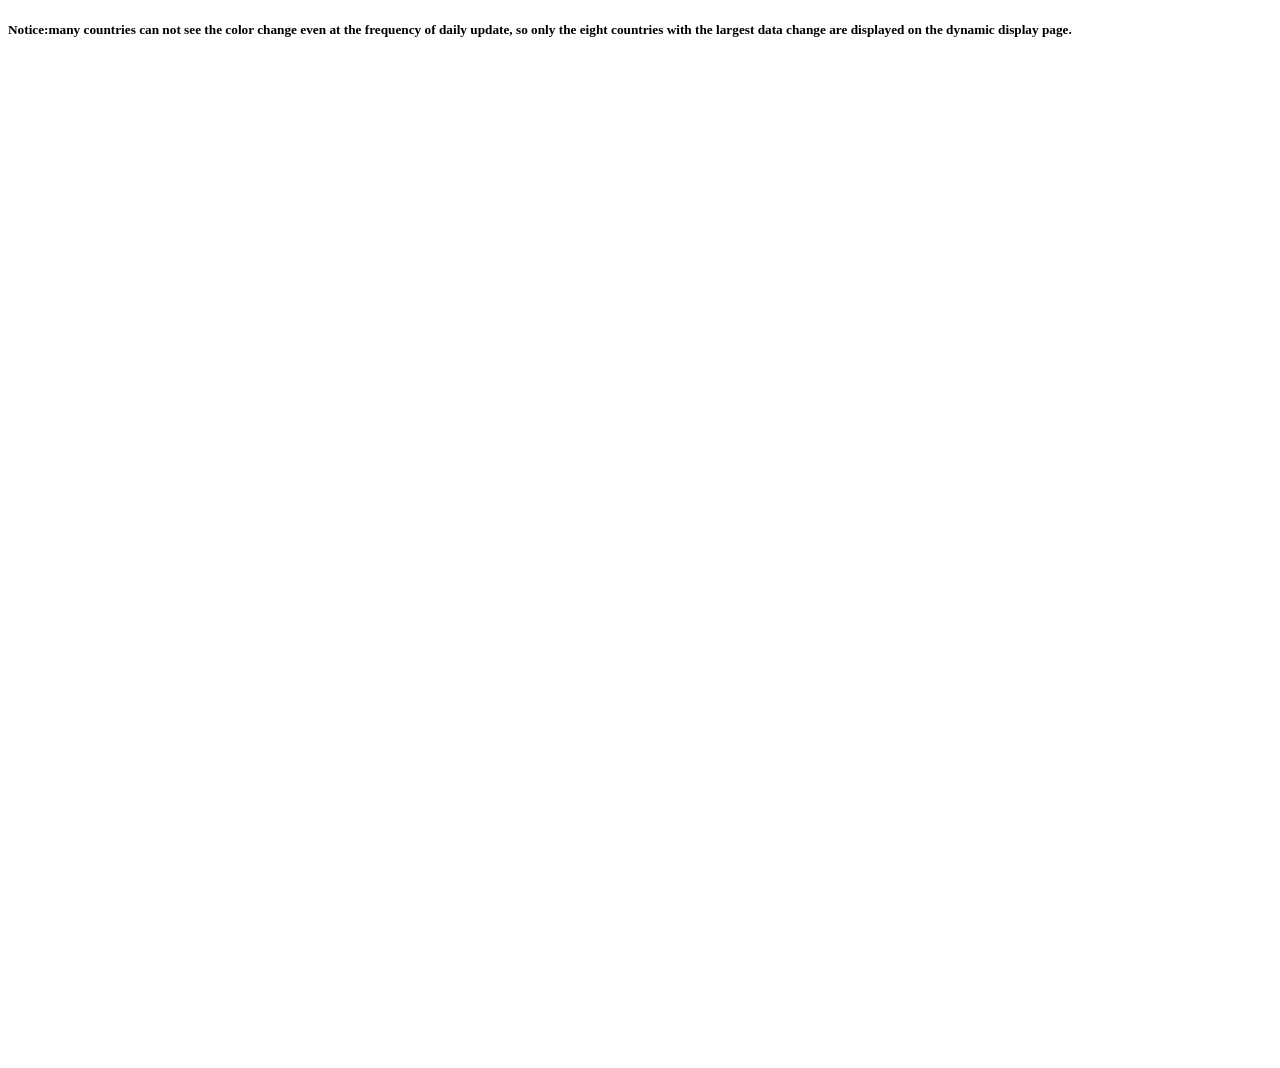
<file: blackIP.html>
<!DOCTYPE html>
<html>
<head>
    <meta charset="UTF-8">
    <title>Changes in the number of new blacklist IPS within a week</title>
            <script type="text/javascript" src="https://assets.pyecharts.org/assets/echarts.min.js"></script>
        <script type="text/javascript" src="https://assets.pyecharts.org/assets/maps/world.js"></script>
        <script type="text/javascript" src="https://assets.pyecharts.org/assets/themes/purple-passion.js"></script>

</head>
<body>
<h5>Notice:many countries can not see the color change even at the frequency of daily update, so only the eight countries with the largest data change are displayed on the dynamic display page.</h5>
    <div id="0c9c9de3e0314917ac17fdc563956cad" class="chart-container" style="width:1800px; height:1000px;"></div>
    <script>
        var chart_0c9c9de3e0314917ac17fdc563956cad = echarts.init(
            document.getElementById('0c9c9de3e0314917ac17fdc563956cad'), 'purple-passion', {renderer: 'canvas'});
        var option_0c9c9de3e0314917ac17fdc563956cad = {
    "baseOption": {
        "series": [
            {
                "type": "bar",
                "xAxisIndex": 0,
                "yAxisIndex": 0,
                "legendHoverLink": true,
                "data": [
                    352,
                    22,
                    22,
                    17,
                    17,
                    109,
                    3919,
                    439,
                    33
                ],
                "showBackground": false,
                "barMinHeight": 0,
                "barCategoryGap": "20%",
                "barGap": "30%",
                "large": false,
                "largeThreshold": 400,
                "seriesLayoutBy": "column",
                "datasetIndex": 0,
                "clip": true,
                "zlevel": 0,
                "z": 2,
                "label": {
                    "show": true,
                    "position": "right",
                    "margin": 8,
                    "fontSize": 18,
                    "formatter": "{b}: {c}"
                }
            },
            {
                "type": "map",
                "name": "New blacklist IP distribution",
                "label": {
                    "show": false,
                    "position": "top",
                    "margin": 8
                },
                "mapType": "world",
                "data": [
                    {
                        "name": "Vietnam",
                        "value": [
                            33,
                            "Vietnam"
                        ]
                    },
                    {
                        "name": "India",
                        "value": [
                            439,
                            "India"
                        ]
                    },
                    {
                        "name": "China",
                        "value": [
                            3919,
                            "China"
                        ]
                    },
                    {
                        "name": "Russia",
                        "value": [
                            109,
                            "Russia"
                        ]
                    },
                    {
                        "name": "Germany",
                        "value": [
                            17,
                            "Germany"
                        ]
                    },
                    {
                        "name": "France",
                        "value": [
                            17,
                            "France"
                        ]
                    },
                    {
                        "name": "United Kingdom",
                        "value": [
                            22,
                            "United Kingdom"
                        ]
                    },
                    {
                        "name": "Japan",
                        "value": [
                            22,
                            "Japan"
                        ]
                    },
                    {
                        "name": "United States",
                        "value": [
                            352,
                            "United States"
                        ]
                    }
                ],
                "roam": true,
                "aspectScale": 0.75,
                "nameProperty": "name",
                "selectedMode": false,
                "zoom": 1,
                "mapValueCalculation": "sum",
                "showLegendSymbol": true,
                "itemStyle": {
                    "normal": {
                        "areaColor": "#CED8F6",
                        "borderColor": "#404a59"
                    },
                    "emphasis": {
                        "lable": {
                            "show": null
                        },
                        "areaColor": "rgba(255,255,255, 0.5)"
                    }
                },
                "emphasis": {},
                "xAxisIndex": 1,
                "yAxisIndex": 1
            }
        ],
        "timeline": {
            "axisType": "category",
            "orient": "vertical",
            "autoPlay": true,
            "controlPosition": "left",
            "loop": true,
            "rewind": false,
            "show": false,
            "inverse": true,
            "playInterval": 1500,
            "left": "null",
            "right": "5",
            "top": "20%",
            "bottom": "20%",
            "width": "50",
            "label": {
                "show": false,
                "position": "top",
                "margin": 8
            },
            "data": [
                "2022-05-05",
                "2022-05-06",
                "2022-05-07",
                "2022-05-08",
                "2022-05-09",
                "2022-05-10",
                "2022-05-11"
            ]
        },
        "grid": [
            {
                "show": false,
                "zlevel": 0,
                "z": 2,
                "left": "10",
                "top": "80%",
                "right": "45%",
                "bottom": "5",
                "containLabel": false,
                "backgroundColor": "transparent",
                "borderColor": "#ccc",
                "borderWidth": 1
            },
            {
                "show": false,
                "zlevel": 0,
                "z": 2,
                "containLabel": false,
                "backgroundColor": "transparent",
                "borderColor": "#ccc",
                "borderWidth": 1
            }
        ],
        "xAxis": [
            {
                "show": true,
                "scale": false,
                "nameLocation": "end",
                "nameGap": 15,
                "gridIndex": 0,
                "axisLabel": {
                    "show": false,
                    "position": "top",
                    "margin": 8
                },
                "inverse": false,
                "offset": 0,
                "splitNumber": 5,
                "minInterval": 0,
                "splitLine": {
                    "show": false,
                    "lineStyle": {
                        "show": true,
                        "width": 1,
                        "opacity": 1,
                        "curveness": 0,
                        "type": "solid"
                    }
                }
            }
        ],
        "yAxis": [
            {
                "show": true,
                "scale": false,
                "nameLocation": "end",
                "nameGap": 15,
                "gridIndex": 0,
                "axisLabel": {
                    "show": false,
                    "position": "top",
                    "margin": 8
                },
                "inverse": false,
                "offset": 0,
                "splitNumber": 5,
                "minInterval": 0,
                "splitLine": {
                    "show": false,
                    "lineStyle": {
                        "show": true,
                        "width": 1,
                        "opacity": 1,
                        "curveness": 0,
                        "type": "solid"
                    }
                },
                "data": [
                    "\u30a2\u30e1\u30ea\u30ab",
                    "\u65e5\u672c",
                    "\u30a4\u30ae\u30ea\u30b9",
                    "\u30d5\u30e9\u30f3\u30b9",
                    "\u30c9\u30a4\u30c4",
                    "\u30ed\u30b7\u30a2",
                    "\u4e2d\u56fd",
                    "\u30a4\u30f3\u30c9",
                    "\u30d9\u30c8\u30ca\u30e0"
                ]
            }
        ],
        "visualMap": {
            "show": true,
            "type": "continuous",
            "min": 17,
            "max": 3919,
            "text": [
                "max",
                "min"
            ],
            "textStyle": {
                "color": "rgba(0,0,0,0.5)",
                "fontSize": 15
            },
            "inRange": {
                "color": [
                    "lightskyblue",
                    "yellow",
                    "orangered"
                ]
            },
            "calculable": true,
            "inverse": false,
            "splitNumber": 5,
            "dimension": 0,
            "orient": "vertical",
            "bottom": "bottom",
            "right": "right",
            "showLabel": true,
            "itemWidth": 20,
            "itemHeight": 140,
            "borderWidth": 0
        }
    },
    "options": [
        {
            "legend": [
                {
                    "data": [
                        ""
                    ],
                    "selected": {
                        "": true
                    },
                    "show": true,
                    "padding": 5,
                    "itemGap": 10,
                    "itemWidth": 25,
                    "itemHeight": 14
                },
                {
                    "data": [
                        "New blacklist IP distribution"
                    ],
                    "selected": {
                        "New blacklist IP distribution": true
                    },
                    "show": true,
                    "padding": 5,
                    "itemGap": 10,
                    "itemWidth": 25,
                    "itemHeight": 14
                }
            ],
            "series": [
                {
                    "type": "bar",
                    "xAxisIndex": 0,
                    "yAxisIndex": 0,
                    "legendHoverLink": true,
                    "data": [
                        120,
                        21,
                        19,
                        17,
                        70,
                        97,
                        2883,
                        416,
                        39
                    ],
                    "showBackground": false,
                    "barMinHeight": 0,
                    "barCategoryGap": "20%",
                    "barGap": "30%",
                    "large": false,
                    "largeThreshold": 400,
                    "seriesLayoutBy": "column",
                    "datasetIndex": 0,
                    "clip": true,
                    "zlevel": 0,
                    "z": 2,
                    "label": {
                        "show": true,
                        "position": "right",
                        "margin": 8,
                        "fontSize": 18,
                        "formatter": "{b}: {c}"
                    }
                },
                {
                    "type": "map",
                    "name": "New blacklist IP distribution",
                    "label": {
                        "show": false,
                        "position": "top",
                        "margin": 8
                    },
                    "mapType": "world",
                    "data": [
                        {
                            "name": "Vietnam",
                            "value": [
                                39,
                                "Vietnam"
                            ]
                        },
                        {
                            "name": "India",
                            "value": [
                                416,
                                "India"
                            ]
                        },
                        {
                            "name": "China",
                            "value": [
                                2883,
                                "China"
                            ]
                        },
                        {
                            "name": "Russia",
                            "value": [
                                97,
                                "Russia"
                            ]
                        },
                        {
                            "name": "Germany",
                            "value": [
                                70,
                                "Germany"
                            ]
                        },
                        {
                            "name": "France",
                            "value": [
                                17,
                                "France"
                            ]
                        },
                        {
                            "name": "United Kingdom",
                            "value": [
                                19,
                                "United Kingdom"
                            ]
                        },
                        {
                            "name": "Japan",
                            "value": [
                                21,
                                "Japan"
                            ]
                        },
                        {
                            "name": "United States",
                            "value": [
                                120,
                                "United States"
                            ]
                        }
                    ],
                    "roam": true,
                    "aspectScale": 0.75,
                    "nameProperty": "name",
                    "selectedMode": false,
                    "zoom": 1,
                    "mapValueCalculation": "sum",
                    "showLegendSymbol": true,
                    "itemStyle": {
                        "normal": {
                            "areaColor": "#CED8F6",
                            "borderColor": "#404a59"
                        },
                        "emphasis": {
                            "lable": {
                                "show": null
                            },
                            "areaColor": "rgba(255,255,255, 0.5)"
                        }
                    },
                    "emphasis": {},
                    "xAxisIndex": 1,
                    "yAxisIndex": 1
                }
            ],
            "xAxis": [
                {
                    "show": true,
                    "scale": false,
                    "nameLocation": "end",
                    "nameGap": 15,
                    "gridIndex": 0,
                    "axisLabel": {
                        "show": false,
                        "position": "top",
                        "margin": 8
                    },
                    "inverse": false,
                    "offset": 0,
                    "splitNumber": 5,
                    "minInterval": 0,
                    "splitLine": {
                        "show": false,
                        "lineStyle": {
                            "show": true,
                            "width": 1,
                            "opacity": 1,
                            "curveness": 0,
                            "type": "solid"
                        }
                    }
                }
            ],
            "yAxis": [
                {
                    "show": true,
                    "scale": false,
                    "nameLocation": "end",
                    "nameGap": 15,
                    "gridIndex": 0,
                    "axisLabel": {
                        "show": false,
                        "position": "top",
                        "margin": 8
                    },
                    "inverse": false,
                    "offset": 0,
                    "splitNumber": 5,
                    "minInterval": 0,
                    "splitLine": {
                        "show": false,
                        "lineStyle": {
                            "show": true,
                            "width": 1,
                            "opacity": 1,
                            "curveness": 0,
                            "type": "solid"
                        }
                    },
                    "data": [
                        "\u30a2\u30e1\u30ea\u30ab",
                        "\u65e5\u672c",
                        "\u30a4\u30ae\u30ea\u30b9",
                        "\u30d5\u30e9\u30f3\u30b9",
                        "\u30c9\u30a4\u30c4",
                        "\u30ed\u30b7\u30a2",
                        "\u4e2d\u56fd",
                        "\u30a4\u30f3\u30c9",
                        "\u30d9\u30c8\u30ca\u30e0"
                    ]
                }
            ],
            "title": [
                {
                    "padding": 5,
                    "itemGap": 10
                },
                {
                    "text": "new blacklistip each country\uff1a2022-05-05 sunmmary",
                    "left": "center",
                    "top": "top",
                    "padding": 5,
                    "itemGap": 10,
                    "textStyle": {
                        "color": "rgba(155,155,155,0.9)",
                        "fontSize": "35"
                    }
                }
            ],
            "tooltip": {
                "show": false,
                "trigger": "item",
                "triggerOn": "mousemove|click",
                "axisPointer": {
                    "type": "line"
                },
                "showContent": true,
                "alwaysShowContent": false,
                "showDelay": 0,
                "hideDelay": 100,
                "textStyle": {
                    "fontSize": 14
                },
                "borderWidth": 0,
                "padding": 5
            },
            "visualMap": {
                "show": true,
                "type": "continuous",
                "min": 17,
                "max": 2883,
                "text": [
                    "max",
                    "min"
                ],
                "textStyle": {
                    "color": "rgba(0,0,0,0.5)",
                    "fontSize": 15
                },
                "inRange": {
                    "color": [
                        "lightskyblue",
                        "yellow",
                        "orangered"
                    ]
                },
                "calculable": true,
                "inverse": false,
                "splitNumber": 5,
                "dimension": 0,
                "orient": "vertical",
                "bottom": "bottom",
                "right": "right",
                "showLabel": true,
                "itemWidth": 20,
                "itemHeight": 140,
                "borderWidth": 0
            },
            "color": [
                "#c23531",
                "#2f4554",
                "#61a0a8",
                "#d48265",
                "#749f83",
                "#ca8622",
                "#bda29a",
                "#6e7074",
                "#546570",
                "#c4ccd3",
                "#f05b72",
                "#ef5b9c",
                "#f47920",
                "#905a3d",
                "#fab27b",
                "#2a5caa",
                "#444693",
                "#726930",
                "#b2d235",
                "#6d8346",
                "#ac6767",
                "#1d953f",
                "#6950a1",
                "#918597"
            ]
        },
        {
            "legend": [
                {
                    "data": [
                        ""
                    ],
                    "selected": {
                        "": true
                    },
                    "show": true,
                    "padding": 5,
                    "itemGap": 10,
                    "itemWidth": 25,
                    "itemHeight": 14
                },
                {
                    "data": [
                        "New blacklist IP distribution"
                    ],
                    "selected": {
                        "New blacklist IP distribution": true
                    },
                    "show": true,
                    "padding": 5,
                    "itemGap": 10,
                    "itemWidth": 25,
                    "itemHeight": 14
                }
            ],
            "series": [
                {
                    "type": "bar",
                    "xAxisIndex": 0,
                    "yAxisIndex": 0,
                    "legendHoverLink": true,
                    "data": [
                        222,
                        22,
                        20,
                        17,
                        68,
                        101,
                        2885,
                        414,
                        30
                    ],
                    "showBackground": false,
                    "barMinHeight": 0,
                    "barCategoryGap": "20%",
                    "barGap": "30%",
                    "large": false,
                    "largeThreshold": 400,
                    "seriesLayoutBy": "column",
                    "datasetIndex": 0,
                    "clip": true,
                    "zlevel": 0,
                    "z": 2,
                    "label": {
                        "show": true,
                        "position": "right",
                        "margin": 8,
                        "fontSize": 18,
                        "formatter": "{b}: {c}"
                    }
                },
                {
                    "type": "map",
                    "name": "New blacklist IP distribution",
                    "label": {
                        "show": false,
                        "position": "top",
                        "margin": 8
                    },
                    "mapType": "world",
                    "data": [
                        {
                            "name": "Vietnam",
                            "value": [
                                30,
                                "Vietnam"
                            ]
                        },
                        {
                            "name": "India",
                            "value": [
                                414,
                                "India"
                            ]
                        },
                        {
                            "name": "China",
                            "value": [
                                2885,
                                "China"
                            ]
                        },
                        {
                            "name": "Russia",
                            "value": [
                                101,
                                "Russia"
                            ]
                        },
                        {
                            "name": "Germany",
                            "value": [
                                68,
                                "Germany"
                            ]
                        },
                        {
                            "name": "France",
                            "value": [
                                17,
                                "France"
                            ]
                        },
                        {
                            "name": "United Kingdom",
                            "value": [
                                20,
                                "United Kingdom"
                            ]
                        },
                        {
                            "name": "Japan",
                            "value": [
                                22,
                                "Japan"
                            ]
                        },
                        {
                            "name": "United States",
                            "value": [
                                222,
                                "United States"
                            ]
                        }
                    ],
                    "roam": true,
                    "aspectScale": 0.75,
                    "nameProperty": "name",
                    "selectedMode": false,
                    "zoom": 1,
                    "mapValueCalculation": "sum",
                    "showLegendSymbol": true,
                    "itemStyle": {
                        "normal": {
                            "areaColor": "#CED8F6",
                            "borderColor": "#404a59"
                        },
                        "emphasis": {
                            "lable": {
                                "show": null
                            },
                            "areaColor": "rgba(255,255,255, 0.5)"
                        }
                    },
                    "emphasis": {},
                    "xAxisIndex": 1,
                    "yAxisIndex": 1
                }
            ],
            "xAxis": [
                {
                    "show": true,
                    "scale": false,
                    "nameLocation": "end",
                    "nameGap": 15,
                    "gridIndex": 0,
                    "axisLabel": {
                        "show": false,
                        "position": "top",
                        "margin": 8
                    },
                    "inverse": false,
                    "offset": 0,
                    "splitNumber": 5,
                    "minInterval": 0,
                    "splitLine": {
                        "show": false,
                        "lineStyle": {
                            "show": true,
                            "width": 1,
                            "opacity": 1,
                            "curveness": 0,
                            "type": "solid"
                        }
                    }
                }
            ],
            "yAxis": [
                {
                    "show": true,
                    "scale": false,
                    "nameLocation": "end",
                    "nameGap": 15,
                    "gridIndex": 0,
                    "axisLabel": {
                        "show": false,
                        "position": "top",
                        "margin": 8
                    },
                    "inverse": false,
                    "offset": 0,
                    "splitNumber": 5,
                    "minInterval": 0,
                    "splitLine": {
                        "show": false,
                        "lineStyle": {
                            "show": true,
                            "width": 1,
                            "opacity": 1,
                            "curveness": 0,
                            "type": "solid"
                        }
                    },
                    "data": [
                        "\u30a2\u30e1\u30ea\u30ab",
                        "\u65e5\u672c",
                        "\u30a4\u30ae\u30ea\u30b9",
                        "\u30d5\u30e9\u30f3\u30b9",
                        "\u30c9\u30a4\u30c4",
                        "\u30ed\u30b7\u30a2",
                        "\u4e2d\u56fd",
                        "\u30a4\u30f3\u30c9",
                        "\u30d9\u30c8\u30ca\u30e0"
                    ]
                }
            ],
            "title": [
                {
                    "padding": 5,
                    "itemGap": 10
                },
                {
                    "text": "new blacklistip each country\uff1a2022-05-06 sunmmary",
                    "left": "center",
                    "top": "top",
                    "padding": 5,
                    "itemGap": 10,
                    "textStyle": {
                        "color": "rgba(155,155,155,0.9)",
                        "fontSize": "35"
                    }
                }
            ],
            "tooltip": {
                "show": false,
                "trigger": "item",
                "triggerOn": "mousemove|click",
                "axisPointer": {
                    "type": "line"
                },
                "showContent": true,
                "alwaysShowContent": false,
                "showDelay": 0,
                "hideDelay": 100,
                "textStyle": {
                    "fontSize": 14
                },
                "borderWidth": 0,
                "padding": 5
            },
            "visualMap": {
                "show": true,
                "type": "continuous",
                "min": 17,
                "max": 2885,
                "text": [
                    "max",
                    "min"
                ],
                "textStyle": {
                    "color": "rgba(0,0,0,0.5)",
                    "fontSize": 15
                },
                "inRange": {
                    "color": [
                        "lightskyblue",
                        "yellow",
                        "orangered"
                    ]
                },
                "calculable": true,
                "inverse": false,
                "splitNumber": 5,
                "dimension": 0,
                "orient": "vertical",
                "bottom": "bottom",
                "right": "right",
                "showLabel": true,
                "itemWidth": 20,
                "itemHeight": 140,
                "borderWidth": 0
            },
            "color": [
                "#c23531",
                "#2f4554",
                "#61a0a8",
                "#d48265",
                "#749f83",
                "#ca8622",
                "#bda29a",
                "#6e7074",
                "#546570",
                "#c4ccd3",
                "#f05b72",
                "#ef5b9c",
                "#f47920",
                "#905a3d",
                "#fab27b",
                "#2a5caa",
                "#444693",
                "#726930",
                "#b2d235",
                "#6d8346",
                "#ac6767",
                "#1d953f",
                "#6950a1",
                "#918597"
            ]
        },
        {
            "legend": [
                {
                    "data": [
                        ""
                    ],
                    "selected": {
                        "": true
                    },
                    "show": true,
                    "padding": 5,
                    "itemGap": 10,
                    "itemWidth": 25,
                    "itemHeight": 14
                },
                {
                    "data": [
                        "New blacklist IP distribution"
                    ],
                    "selected": {
                        "New blacklist IP distribution": true
                    },
                    "show": true,
                    "padding": 5,
                    "itemGap": 10,
                    "itemWidth": 25,
                    "itemHeight": 14
                }
            ],
            "series": [
                {
                    "type": "bar",
                    "xAxisIndex": 0,
                    "yAxisIndex": 0,
                    "legendHoverLink": true,
                    "data": [
                        125,
                        22,
                        20,
                        17,
                        16,
                        103,
                        2886,
                        415,
                        30
                    ],
                    "showBackground": false,
                    "barMinHeight": 0,
                    "barCategoryGap": "20%",
                    "barGap": "30%",
                    "large": false,
                    "largeThreshold": 400,
                    "seriesLayoutBy": "column",
                    "datasetIndex": 0,
                    "clip": true,
                    "zlevel": 0,
                    "z": 2,
                    "label": {
                        "show": true,
                        "position": "right",
                        "margin": 8,
                        "fontSize": 18,
                        "formatter": "{b}: {c}"
                    }
                },
                {
                    "type": "map",
                    "name": "New blacklist IP distribution",
                    "label": {
                        "show": false,
                        "position": "top",
                        "margin": 8
                    },
                    "mapType": "world",
                    "data": [
                        {
                            "name": "Vietnam",
                            "value": [
                                30,
                                "Vietnam"
                            ]
                        },
                        {
                            "name": "India",
                            "value": [
                                415,
                                "India"
                            ]
                        },
                        {
                            "name": "China",
                            "value": [
                                2886,
                                "China"
                            ]
                        },
                        {
                            "name": "Russia",
                            "value": [
                                103,
                                "Russia"
                            ]
                        },
                        {
                            "name": "Germany",
                            "value": [
                                16,
                                "Germany"
                            ]
                        },
                        {
                            "name": "France",
                            "value": [
                                17,
                                "France"
                            ]
                        },
                        {
                            "name": "United Kingdom",
                            "value": [
                                20,
                                "United Kingdom"
                            ]
                        },
                        {
                            "name": "Japan",
                            "value": [
                                22,
                                "Japan"
                            ]
                        },
                        {
                            "name": "United States",
                            "value": [
                                125,
                                "United States"
                            ]
                        }
                    ],
                    "roam": true,
                    "aspectScale": 0.75,
                    "nameProperty": "name",
                    "selectedMode": false,
                    "zoom": 1,
                    "mapValueCalculation": "sum",
                    "showLegendSymbol": true,
                    "itemStyle": {
                        "normal": {
                            "areaColor": "#CED8F6",
                            "borderColor": "#404a59"
                        },
                        "emphasis": {
                            "lable": {
                                "show": null
                            },
                            "areaColor": "rgba(255,255,255, 0.5)"
                        }
                    },
                    "emphasis": {},
                    "xAxisIndex": 1,
                    "yAxisIndex": 1
                }
            ],
            "xAxis": [
                {
                    "show": true,
                    "scale": false,
                    "nameLocation": "end",
                    "nameGap": 15,
                    "gridIndex": 0,
                    "axisLabel": {
                        "show": false,
                        "position": "top",
                        "margin": 8
                    },
                    "inverse": false,
                    "offset": 0,
                    "splitNumber": 5,
                    "minInterval": 0,
                    "splitLine": {
                        "show": false,
                        "lineStyle": {
                            "show": true,
                            "width": 1,
                            "opacity": 1,
                            "curveness": 0,
                            "type": "solid"
                        }
                    }
                }
            ],
            "yAxis": [
                {
                    "show": true,
                    "scale": false,
                    "nameLocation": "end",
                    "nameGap": 15,
                    "gridIndex": 0,
                    "axisLabel": {
                        "show": false,
                        "position": "top",
                        "margin": 8
                    },
                    "inverse": false,
                    "offset": 0,
                    "splitNumber": 5,
                    "minInterval": 0,
                    "splitLine": {
                        "show": false,
                        "lineStyle": {
                            "show": true,
                            "width": 1,
                            "opacity": 1,
                            "curveness": 0,
                            "type": "solid"
                        }
                    },
                    "data": [
                        "\u30a2\u30e1\u30ea\u30ab",
                        "\u65e5\u672c",
                        "\u30a4\u30ae\u30ea\u30b9",
                        "\u30d5\u30e9\u30f3\u30b9",
                        "\u30c9\u30a4\u30c4",
                        "\u30ed\u30b7\u30a2",
                        "\u4e2d\u56fd",
                        "\u30a4\u30f3\u30c9",
                        "\u30d9\u30c8\u30ca\u30e0"
                    ]
                }
            ],
            "title": [
                {
                    "padding": 5,
                    "itemGap": 10
                },
                {
                    "text": "new blacklistip each country\uff1a2022-05-07 sunmmary",
                    "left": "center",
                    "top": "top",
                    "padding": 5,
                    "itemGap": 10,
                    "textStyle": {
                        "color": "rgba(155,155,155,0.9)",
                        "fontSize": "35"
                    }
                }
            ],
            "tooltip": {
                "show": false,
                "trigger": "item",
                "triggerOn": "mousemove|click",
                "axisPointer": {
                    "type": "line"
                },
                "showContent": true,
                "alwaysShowContent": false,
                "showDelay": 0,
                "hideDelay": 100,
                "textStyle": {
                    "fontSize": 14
                },
                "borderWidth": 0,
                "padding": 5
            },
            "visualMap": {
                "show": true,
                "type": "continuous",
                "min": 16,
                "max": 2886,
                "text": [
                    "max",
                    "min"
                ],
                "textStyle": {
                    "color": "rgba(0,0,0,0.5)",
                    "fontSize": 15
                },
                "inRange": {
                    "color": [
                        "lightskyblue",
                        "yellow",
                        "orangered"
                    ]
                },
                "calculable": true,
                "inverse": false,
                "splitNumber": 5,
                "dimension": 0,
                "orient": "vertical",
                "bottom": "bottom",
                "right": "right",
                "showLabel": true,
                "itemWidth": 20,
                "itemHeight": 140,
                "borderWidth": 0
            },
            "color": [
                "#c23531",
                "#2f4554",
                "#61a0a8",
                "#d48265",
                "#749f83",
                "#ca8622",
                "#bda29a",
                "#6e7074",
                "#546570",
                "#c4ccd3",
                "#f05b72",
                "#ef5b9c",
                "#f47920",
                "#905a3d",
                "#fab27b",
                "#2a5caa",
                "#444693",
                "#726930",
                "#b2d235",
                "#6d8346",
                "#ac6767",
                "#1d953f",
                "#6950a1",
                "#918597"
            ]
        },
        {
            "legend": [
                {
                    "data": [
                        ""
                    ],
                    "selected": {
                        "": true
                    },
                    "show": true,
                    "padding": 5,
                    "itemGap": 10,
                    "itemWidth": 25,
                    "itemHeight": 14
                },
                {
                    "data": [
                        "New blacklist IP distribution"
                    ],
                    "selected": {
                        "New blacklist IP distribution": true
                    },
                    "show": true,
                    "padding": 5,
                    "itemGap": 10,
                    "itemWidth": 25,
                    "itemHeight": 14
                }
            ],
            "series": [
                {
                    "type": "bar",
                    "xAxisIndex": 0,
                    "yAxisIndex": 0,
                    "legendHoverLink": true,
                    "data": [
                        288,
                        22,
                        21,
                        17,
                        17,
                        104,
                        2887,
                        452,
                        30
                    ],
                    "showBackground": false,
                    "barMinHeight": 0,
                    "barCategoryGap": "20%",
                    "barGap": "30%",
                    "large": false,
                    "largeThreshold": 400,
                    "seriesLayoutBy": "column",
                    "datasetIndex": 0,
                    "clip": true,
                    "zlevel": 0,
                    "z": 2,
                    "label": {
                        "show": true,
                        "position": "right",
                        "margin": 8,
                        "fontSize": 18,
                        "formatter": "{b}: {c}"
                    }
                },
                {
                    "type": "map",
                    "name": "New blacklist IP distribution",
                    "label": {
                        "show": false,
                        "position": "top",
                        "margin": 8
                    },
                    "mapType": "world",
                    "data": [
                        {
                            "name": "Vietnam",
                            "value": [
                                30,
                                "Vietnam"
                            ]
                        },
                        {
                            "name": "India",
                            "value": [
                                452,
                                "India"
                            ]
                        },
                        {
                            "name": "China",
                            "value": [
                                2887,
                                "China"
                            ]
                        },
                        {
                            "name": "Russia",
                            "value": [
                                104,
                                "Russia"
                            ]
                        },
                        {
                            "name": "Germany",
                            "value": [
                                17,
                                "Germany"
                            ]
                        },
                        {
                            "name": "France",
                            "value": [
                                17,
                                "France"
                            ]
                        },
                        {
                            "name": "United Kingdom",
                            "value": [
                                21,
                                "United Kingdom"
                            ]
                        },
                        {
                            "name": "Japan",
                            "value": [
                                22,
                                "Japan"
                            ]
                        },
                        {
                            "name": "United States",
                            "value": [
                                288,
                                "United States"
                            ]
                        }
                    ],
                    "roam": true,
                    "aspectScale": 0.75,
                    "nameProperty": "name",
                    "selectedMode": false,
                    "zoom": 1,
                    "mapValueCalculation": "sum",
                    "showLegendSymbol": true,
                    "itemStyle": {
                        "normal": {
                            "areaColor": "#CED8F6",
                            "borderColor": "#404a59"
                        },
                        "emphasis": {
                            "lable": {
                                "show": null
                            },
                            "areaColor": "rgba(255,255,255, 0.5)"
                        }
                    },
                    "emphasis": {},
                    "xAxisIndex": 1,
                    "yAxisIndex": 1
                }
            ],
            "xAxis": [
                {
                    "show": true,
                    "scale": false,
                    "nameLocation": "end",
                    "nameGap": 15,
                    "gridIndex": 0,
                    "axisLabel": {
                        "show": false,
                        "position": "top",
                        "margin": 8
                    },
                    "inverse": false,
                    "offset": 0,
                    "splitNumber": 5,
                    "minInterval": 0,
                    "splitLine": {
                        "show": false,
                        "lineStyle": {
                            "show": true,
                            "width": 1,
                            "opacity": 1,
                            "curveness": 0,
                            "type": "solid"
                        }
                    }
                }
            ],
            "yAxis": [
                {
                    "show": true,
                    "scale": false,
                    "nameLocation": "end",
                    "nameGap": 15,
                    "gridIndex": 0,
                    "axisLabel": {
                        "show": false,
                        "position": "top",
                        "margin": 8
                    },
                    "inverse": false,
                    "offset": 0,
                    "splitNumber": 5,
                    "minInterval": 0,
                    "splitLine": {
                        "show": false,
                        "lineStyle": {
                            "show": true,
                            "width": 1,
                            "opacity": 1,
                            "curveness": 0,
                            "type": "solid"
                        }
                    },
                    "data": [
                        "\u30a2\u30e1\u30ea\u30ab",
                        "\u65e5\u672c",
                        "\u30a4\u30ae\u30ea\u30b9",
                        "\u30d5\u30e9\u30f3\u30b9",
                        "\u30c9\u30a4\u30c4",
                        "\u30ed\u30b7\u30a2",
                        "\u4e2d\u56fd",
                        "\u30a4\u30f3\u30c9",
                        "\u30d9\u30c8\u30ca\u30e0"
                    ]
                }
            ],
            "title": [
                {
                    "padding": 5,
                    "itemGap": 10
                },
                {
                    "text": "new blacklistip each country\uff1a2022-05-08 sunmmary",
                    "left": "center",
                    "top": "top",
                    "padding": 5,
                    "itemGap": 10,
                    "textStyle": {
                        "color": "rgba(155,155,155,0.9)",
                        "fontSize": "35"
                    }
                }
            ],
            "tooltip": {
                "show": false,
                "trigger": "item",
                "triggerOn": "mousemove|click",
                "axisPointer": {
                    "type": "line"
                },
                "showContent": true,
                "alwaysShowContent": false,
                "showDelay": 0,
                "hideDelay": 100,
                "textStyle": {
                    "fontSize": 14
                },
                "borderWidth": 0,
                "padding": 5
            },
            "visualMap": {
                "show": true,
                "type": "continuous",
                "min": 17,
                "max": 2887,
                "text": [
                    "max",
                    "min"
                ],
                "textStyle": {
                    "color": "rgba(0,0,0,0.5)",
                    "fontSize": 15
                },
                "inRange": {
                    "color": [
                        "lightskyblue",
                        "yellow",
                        "orangered"
                    ]
                },
                "calculable": true,
                "inverse": false,
                "splitNumber": 5,
                "dimension": 0,
                "orient": "vertical",
                "bottom": "bottom",
                "right": "right",
                "showLabel": true,
                "itemWidth": 20,
                "itemHeight": 140,
                "borderWidth": 0
            },
            "color": [
                "#c23531",
                "#2f4554",
                "#61a0a8",
                "#d48265",
                "#749f83",
                "#ca8622",
                "#bda29a",
                "#6e7074",
                "#546570",
                "#c4ccd3",
                "#f05b72",
                "#ef5b9c",
                "#f47920",
                "#905a3d",
                "#fab27b",
                "#2a5caa",
                "#444693",
                "#726930",
                "#b2d235",
                "#6d8346",
                "#ac6767",
                "#1d953f",
                "#6950a1",
                "#918597"
            ]
        },
        {
            "legend": [
                {
                    "data": [
                        ""
                    ],
                    "selected": {
                        "": true
                    },
                    "show": true,
                    "padding": 5,
                    "itemGap": 10,
                    "itemWidth": 25,
                    "itemHeight": 14
                },
                {
                    "data": [
                        "New blacklist IP distribution"
                    ],
                    "selected": {
                        "New blacklist IP distribution": true
                    },
                    "show": true,
                    "padding": 5,
                    "itemGap": 10,
                    "itemWidth": 25,
                    "itemHeight": 14
                }
            ],
            "series": [
                {
                    "type": "bar",
                    "xAxisIndex": 0,
                    "yAxisIndex": 0,
                    "legendHoverLink": true,
                    "data": [
                        309,
                        23,
                        216,
                        17,
                        17,
                        106,
                        3901,
                        452,
                        30
                    ],
                    "showBackground": false,
                    "barMinHeight": 0,
                    "barCategoryGap": "20%",
                    "barGap": "30%",
                    "large": false,
                    "largeThreshold": 400,
                    "seriesLayoutBy": "column",
                    "datasetIndex": 0,
                    "clip": true,
                    "zlevel": 0,
                    "z": 2,
                    "label": {
                        "show": true,
                        "position": "right",
                        "margin": 8,
                        "fontSize": 18,
                        "formatter": "{b}: {c}"
                    }
                },
                {
                    "type": "map",
                    "name": "New blacklist IP distribution",
                    "label": {
                        "show": false,
                        "position": "top",
                        "margin": 8
                    },
                    "mapType": "world",
                    "data": [
                        {
                            "name": "Vietnam",
                            "value": [
                                30,
                                "Vietnam"
                            ]
                        },
                        {
                            "name": "India",
                            "value": [
                                452,
                                "India"
                            ]
                        },
                        {
                            "name": "China",
                            "value": [
                                3901,
                                "China"
                            ]
                        },
                        {
                            "name": "Russia",
                            "value": [
                                106,
                                "Russia"
                            ]
                        },
                        {
                            "name": "Germany",
                            "value": [
                                17,
                                "Germany"
                            ]
                        },
                        {
                            "name": "France",
                            "value": [
                                17,
                                "France"
                            ]
                        },
                        {
                            "name": "United Kingdom",
                            "value": [
                                216,
                                "United Kingdom"
                            ]
                        },
                        {
                            "name": "Japan",
                            "value": [
                                23,
                                "Japan"
                            ]
                        },
                        {
                            "name": "United States",
                            "value": [
                                309,
                                "United States"
                            ]
                        }
                    ],
                    "roam": true,
                    "aspectScale": 0.75,
                    "nameProperty": "name",
                    "selectedMode": false,
                    "zoom": 1,
                    "mapValueCalculation": "sum",
                    "showLegendSymbol": true,
                    "itemStyle": {
                        "normal": {
                            "areaColor": "#CED8F6",
                            "borderColor": "#404a59"
                        },
                        "emphasis": {
                            "lable": {
                                "show": null
                            },
                            "areaColor": "rgba(255,255,255, 0.5)"
                        }
                    },
                    "emphasis": {},
                    "xAxisIndex": 1,
                    "yAxisIndex": 1
                }
            ],
            "xAxis": [
                {
                    "show": true,
                    "scale": false,
                    "nameLocation": "end",
                    "nameGap": 15,
                    "gridIndex": 0,
                    "axisLabel": {
                        "show": false,
                        "position": "top",
                        "margin": 8
                    },
                    "inverse": false,
                    "offset": 0,
                    "splitNumber": 5,
                    "minInterval": 0,
                    "splitLine": {
                        "show": false,
                        "lineStyle": {
                            "show": true,
                            "width": 1,
                            "opacity": 1,
                            "curveness": 0,
                            "type": "solid"
                        }
                    }
                }
            ],
            "yAxis": [
                {
                    "show": true,
                    "scale": false,
                    "nameLocation": "end",
                    "nameGap": 15,
                    "gridIndex": 0,
                    "axisLabel": {
                        "show": false,
                        "position": "top",
                        "margin": 8
                    },
                    "inverse": false,
                    "offset": 0,
                    "splitNumber": 5,
                    "minInterval": 0,
                    "splitLine": {
                        "show": false,
                        "lineStyle": {
                            "show": true,
                            "width": 1,
                            "opacity": 1,
                            "curveness": 0,
                            "type": "solid"
                        }
                    },
                    "data": [
                        "\u30a2\u30e1\u30ea\u30ab",
                        "\u65e5\u672c",
                        "\u30a4\u30ae\u30ea\u30b9",
                        "\u30d5\u30e9\u30f3\u30b9",
                        "\u30c9\u30a4\u30c4",
                        "\u30ed\u30b7\u30a2",
                        "\u4e2d\u56fd",
                        "\u30a4\u30f3\u30c9",
                        "\u30d9\u30c8\u30ca\u30e0"
                    ]
                }
            ],
            "title": [
                {
                    "padding": 5,
                    "itemGap": 10
                },
                {
                    "text": "new blacklistip each country\uff1a2022-05-09 sunmmary",
                    "left": "center",
                    "top": "top",
                    "padding": 5,
                    "itemGap": 10,
                    "textStyle": {
                        "color": "rgba(155,155,155,0.9)",
                        "fontSize": "35"
                    }
                }
            ],
            "tooltip": {
                "show": false,
                "trigger": "item",
                "triggerOn": "mousemove|click",
                "axisPointer": {
                    "type": "line"
                },
                "showContent": true,
                "alwaysShowContent": false,
                "showDelay": 0,
                "hideDelay": 100,
                "textStyle": {
                    "fontSize": 14
                },
                "borderWidth": 0,
                "padding": 5
            },
            "visualMap": {
                "show": true,
                "type": "continuous",
                "min": 17,
                "max": 3901,
                "text": [
                    "max",
                    "min"
                ],
                "textStyle": {
                    "color": "rgba(0,0,0,0.5)",
                    "fontSize": 15
                },
                "inRange": {
                    "color": [
                        "lightskyblue",
                        "yellow",
                        "orangered"
                    ]
                },
                "calculable": true,
                "inverse": false,
                "splitNumber": 5,
                "dimension": 0,
                "orient": "vertical",
                "bottom": "bottom",
                "right": "right",
                "showLabel": true,
                "itemWidth": 20,
                "itemHeight": 140,
                "borderWidth": 0
            },
            "color": [
                "#c23531",
                "#2f4554",
                "#61a0a8",
                "#d48265",
                "#749f83",
                "#ca8622",
                "#bda29a",
                "#6e7074",
                "#546570",
                "#c4ccd3",
                "#f05b72",
                "#ef5b9c",
                "#f47920",
                "#905a3d",
                "#fab27b",
                "#2a5caa",
                "#444693",
                "#726930",
                "#b2d235",
                "#6d8346",
                "#ac6767",
                "#1d953f",
                "#6950a1",
                "#918597"
            ]
        },
        {
            "legend": [
                {
                    "data": [
                        ""
                    ],
                    "selected": {
                        "": true
                    },
                    "show": true,
                    "padding": 5,
                    "itemGap": 10,
                    "itemWidth": 25,
                    "itemHeight": 14
                },
                {
                    "data": [
                        "New blacklist IP distribution"
                    ],
                    "selected": {
                        "New blacklist IP distribution": true
                    },
                    "show": true,
                    "padding": 5,
                    "itemGap": 10,
                    "itemWidth": 25,
                    "itemHeight": 14
                }
            ],
            "series": [
                {
                    "type": "bar",
                    "xAxisIndex": 0,
                    "yAxisIndex": 0,
                    "legendHoverLink": true,
                    "data": [
                        1334,
                        22,
                        22,
                        17,
                        19,
                        107,
                        3918,
                        458,
                        33
                    ],
                    "showBackground": false,
                    "barMinHeight": 0,
                    "barCategoryGap": "20%",
                    "barGap": "30%",
                    "large": false,
                    "largeThreshold": 400,
                    "seriesLayoutBy": "column",
                    "datasetIndex": 0,
                    "clip": true,
                    "zlevel": 0,
                    "z": 2,
                    "label": {
                        "show": true,
                        "position": "right",
                        "margin": 8,
                        "fontSize": 18,
                        "formatter": "{b}: {c}"
                    }
                },
                {
                    "type": "map",
                    "name": "New blacklist IP distribution",
                    "label": {
                        "show": false,
                        "position": "top",
                        "margin": 8
                    },
                    "mapType": "world",
                    "data": [
                        {
                            "name": "Vietnam",
                            "value": [
                                33,
                                "Vietnam"
                            ]
                        },
                        {
                            "name": "India",
                            "value": [
                                458,
                                "India"
                            ]
                        },
                        {
                            "name": "China",
                            "value": [
                                3918,
                                "China"
                            ]
                        },
                        {
                            "name": "Russia",
                            "value": [
                                107,
                                "Russia"
                            ]
                        },
                        {
                            "name": "Germany",
                            "value": [
                                19,
                                "Germany"
                            ]
                        },
                        {
                            "name": "France",
                            "value": [
                                17,
                                "France"
                            ]
                        },
                        {
                            "name": "United Kingdom",
                            "value": [
                                22,
                                "United Kingdom"
                            ]
                        },
                        {
                            "name": "Japan",
                            "value": [
                                22,
                                "Japan"
                            ]
                        },
                        {
                            "name": "United States",
                            "value": [
                                1334,
                                "United States"
                            ]
                        }
                    ],
                    "roam": true,
                    "aspectScale": 0.75,
                    "nameProperty": "name",
                    "selectedMode": false,
                    "zoom": 1,
                    "mapValueCalculation": "sum",
                    "showLegendSymbol": true,
                    "itemStyle": {
                        "normal": {
                            "areaColor": "#CED8F6",
                            "borderColor": "#404a59"
                        },
                        "emphasis": {
                            "lable": {
                                "show": null
                            },
                            "areaColor": "rgba(255,255,255, 0.5)"
                        }
                    },
                    "emphasis": {},
                    "xAxisIndex": 1,
                    "yAxisIndex": 1
                }
            ],
            "xAxis": [
                {
                    "show": true,
                    "scale": false,
                    "nameLocation": "end",
                    "nameGap": 15,
                    "gridIndex": 0,
                    "axisLabel": {
                        "show": false,
                        "position": "top",
                        "margin": 8
                    },
                    "inverse": false,
                    "offset": 0,
                    "splitNumber": 5,
                    "minInterval": 0,
                    "splitLine": {
                        "show": false,
                        "lineStyle": {
                            "show": true,
                            "width": 1,
                            "opacity": 1,
                            "curveness": 0,
                            "type": "solid"
                        }
                    }
                }
            ],
            "yAxis": [
                {
                    "show": true,
                    "scale": false,
                    "nameLocation": "end",
                    "nameGap": 15,
                    "gridIndex": 0,
                    "axisLabel": {
                        "show": false,
                        "position": "top",
                        "margin": 8
                    },
                    "inverse": false,
                    "offset": 0,
                    "splitNumber": 5,
                    "minInterval": 0,
                    "splitLine": {
                        "show": false,
                        "lineStyle": {
                            "show": true,
                            "width": 1,
                            "opacity": 1,
                            "curveness": 0,
                            "type": "solid"
                        }
                    },
                    "data": [
                        "\u30a2\u30e1\u30ea\u30ab",
                        "\u65e5\u672c",
                        "\u30a4\u30ae\u30ea\u30b9",
                        "\u30d5\u30e9\u30f3\u30b9",
                        "\u30c9\u30a4\u30c4",
                        "\u30ed\u30b7\u30a2",
                        "\u4e2d\u56fd",
                        "\u30a4\u30f3\u30c9",
                        "\u30d9\u30c8\u30ca\u30e0"
                    ]
                }
            ],
            "title": [
                {
                    "padding": 5,
                    "itemGap": 10
                },
                {
                    "text": "new blacklistip each country\uff1a2022-05-10 sunmmary",
                    "left": "center",
                    "top": "top",
                    "padding": 5,
                    "itemGap": 10,
                    "textStyle": {
                        "color": "rgba(155,155,155,0.9)",
                        "fontSize": "35"
                    }
                }
            ],
            "tooltip": {
                "show": false,
                "trigger": "item",
                "triggerOn": "mousemove|click",
                "axisPointer": {
                    "type": "line"
                },
                "showContent": true,
                "alwaysShowContent": false,
                "showDelay": 0,
                "hideDelay": 100,
                "textStyle": {
                    "fontSize": 14
                },
                "borderWidth": 0,
                "padding": 5
            },
            "visualMap": {
                "show": true,
                "type": "continuous",
                "min": 17,
                "max": 3918,
                "text": [
                    "max",
                    "min"
                ],
                "textStyle": {
                    "color": "rgba(0,0,0,0.5)",
                    "fontSize": 15
                },
                "inRange": {
                    "color": [
                        "lightskyblue",
                        "yellow",
                        "orangered"
                    ]
                },
                "calculable": true,
                "inverse": false,
                "splitNumber": 5,
                "dimension": 0,
                "orient": "vertical",
                "bottom": "bottom",
                "right": "right",
                "showLabel": true,
                "itemWidth": 20,
                "itemHeight": 140,
                "borderWidth": 0
            },
            "color": [
                "#c23531",
                "#2f4554",
                "#61a0a8",
                "#d48265",
                "#749f83",
                "#ca8622",
                "#bda29a",
                "#6e7074",
                "#546570",
                "#c4ccd3",
                "#f05b72",
                "#ef5b9c",
                "#f47920",
                "#905a3d",
                "#fab27b",
                "#2a5caa",
                "#444693",
                "#726930",
                "#b2d235",
                "#6d8346",
                "#ac6767",
                "#1d953f",
                "#6950a1",
                "#918597"
            ]
        },
        {
            "legend": [
                {
                    "data": [
                        ""
                    ],
                    "selected": {
                        "": true
                    },
                    "show": true,
                    "padding": 5,
                    "itemGap": 10,
                    "itemWidth": 25,
                    "itemHeight": 14
                },
                {
                    "data": [
                        "New blacklist IP distribution"
                    ],
                    "selected": {
                        "New blacklist IP distribution": true
                    },
                    "show": true,
                    "padding": 5,
                    "itemGap": 10,
                    "itemWidth": 25,
                    "itemHeight": 14
                }
            ],
            "series": [
                {
                    "type": "bar",
                    "xAxisIndex": 0,
                    "yAxisIndex": 0,
                    "legendHoverLink": true,
                    "data": [
                        352,
                        22,
                        22,
                        17,
                        17,
                        109,
                        3919,
                        439,
                        33
                    ],
                    "showBackground": false,
                    "barMinHeight": 0,
                    "barCategoryGap": "20%",
                    "barGap": "30%",
                    "large": false,
                    "largeThreshold": 400,
                    "seriesLayoutBy": "column",
                    "datasetIndex": 0,
                    "clip": true,
                    "zlevel": 0,
                    "z": 2,
                    "label": {
                        "show": true,
                        "position": "right",
                        "margin": 8,
                        "fontSize": 18,
                        "formatter": "{b}: {c}"
                    }
                },
                {
                    "type": "map",
                    "name": "New blacklist IP distribution",
                    "label": {
                        "show": false,
                        "position": "top",
                        "margin": 8
                    },
                    "mapType": "world",
                    "data": [
                        {
                            "name": "Vietnam",
                            "value": [
                                33,
                                "Vietnam"
                            ]
                        },
                        {
                            "name": "India",
                            "value": [
                                439,
                                "India"
                            ]
                        },
                        {
                            "name": "China",
                            "value": [
                                3919,
                                "China"
                            ]
                        },
                        {
                            "name": "Russia",
                            "value": [
                                109,
                                "Russia"
                            ]
                        },
                        {
                            "name": "Germany",
                            "value": [
                                17,
                                "Germany"
                            ]
                        },
                        {
                            "name": "France",
                            "value": [
                                17,
                                "France"
                            ]
                        },
                        {
                            "name": "United Kingdom",
                            "value": [
                                22,
                                "United Kingdom"
                            ]
                        },
                        {
                            "name": "Japan",
                            "value": [
                                22,
                                "Japan"
                            ]
                        },
                        {
                            "name": "United States",
                            "value": [
                                352,
                                "United States"
                            ]
                        }
                    ],
                    "roam": true,
                    "aspectScale": 0.75,
                    "nameProperty": "name",
                    "selectedMode": false,
                    "zoom": 1,
                    "mapValueCalculation": "sum",
                    "showLegendSymbol": true,
                    "itemStyle": {
                        "normal": {
                            "areaColor": "#CED8F6",
                            "borderColor": "#404a59"
                        },
                        "emphasis": {
                            "lable": {
                                "show": null
                            },
                            "areaColor": "rgba(255,255,255, 0.5)"
                        }
                    },
                    "emphasis": {},
                    "xAxisIndex": 1,
                    "yAxisIndex": 1
                }
            ],
            "xAxis": [
                {
                    "show": true,
                    "scale": false,
                    "nameLocation": "end",
                    "nameGap": 15,
                    "gridIndex": 0,
                    "axisLabel": {
                        "show": false,
                        "position": "top",
                        "margin": 8
                    },
                    "inverse": false,
                    "offset": 0,
                    "splitNumber": 5,
                    "minInterval": 0,
                    "splitLine": {
                        "show": false,
                        "lineStyle": {
                            "show": true,
                            "width": 1,
                            "opacity": 1,
                            "curveness": 0,
                            "type": "solid"
                        }
                    }
                }
            ],
            "yAxis": [
                {
                    "show": true,
                    "scale": false,
                    "nameLocation": "end",
                    "nameGap": 15,
                    "gridIndex": 0,
                    "axisLabel": {
                        "show": false,
                        "position": "top",
                        "margin": 8
                    },
                    "inverse": false,
                    "offset": 0,
                    "splitNumber": 5,
                    "minInterval": 0,
                    "splitLine": {
                        "show": false,
                        "lineStyle": {
                            "show": true,
                            "width": 1,
                            "opacity": 1,
                            "curveness": 0,
                            "type": "solid"
                        }
                    },
                    "data": [
                        "\u30a2\u30e1\u30ea\u30ab",
                        "\u65e5\u672c",
                        "\u30a4\u30ae\u30ea\u30b9",
                        "\u30d5\u30e9\u30f3\u30b9",
                        "\u30c9\u30a4\u30c4",
                        "\u30ed\u30b7\u30a2",
                        "\u4e2d\u56fd",
                        "\u30a4\u30f3\u30c9",
                        "\u30d9\u30c8\u30ca\u30e0"
                    ]
                }
            ],
            "title": [
                {
                    "padding": 5,
                    "itemGap": 10
                },
                {
                    "text": "new blacklistip each country\uff1a2022-05-11 sunmmary",
                    "left": "center",
                    "top": "top",
                    "padding": 5,
                    "itemGap": 10,
                    "textStyle": {
                        "color": "rgba(155,155,155,0.9)",
                        "fontSize": "35"
                    }
                }
            ],
            "tooltip": {
                "show": false,
                "trigger": "item",
                "triggerOn": "mousemove|click",
                "axisPointer": {
                    "type": "line"
                },
                "showContent": true,
                "alwaysShowContent": false,
                "showDelay": 0,
                "hideDelay": 100,
                "textStyle": {
                    "fontSize": 14
                },
                "borderWidth": 0,
                "padding": 5
            },
            "visualMap": {
                "show": true,
                "type": "continuous",
                "min": 17,
                "max": 3919,
                "text": [
                    "max",
                    "min"
                ],
                "textStyle": {
                    "color": "rgba(0,0,0,0.5)",
                    "fontSize": 15
                },
                "inRange": {
                    "color": [
                        "lightskyblue",
                        "yellow",
                        "orangered"
                    ]
                },
                "calculable": true,
                "inverse": false,
                "splitNumber": 5,
                "dimension": 0,
                "orient": "vertical",
                "bottom": "bottom",
                "right": "right",
                "showLabel": true,
                "itemWidth": 20,
                "itemHeight": 140,
                "borderWidth": 0
            },
            "color": [
                "#c23531",
                "#2f4554",
                "#61a0a8",
                "#d48265",
                "#749f83",
                "#ca8622",
                "#bda29a",
                "#6e7074",
                "#546570",
                "#c4ccd3",
                "#f05b72",
                "#ef5b9c",
                "#f47920",
                "#905a3d",
                "#fab27b",
                "#2a5caa",
                "#444693",
                "#726930",
                "#b2d235",
                "#6d8346",
                "#ac6767",
                "#1d953f",
                "#6950a1",
                "#918597"
            ]
        }
    ]
};
        chart_0c9c9de3e0314917ac17fdc563956cad.setOption(option_0c9c9de3e0314917ac17fdc563956cad);
    </script>
</body>
</html>
</file>
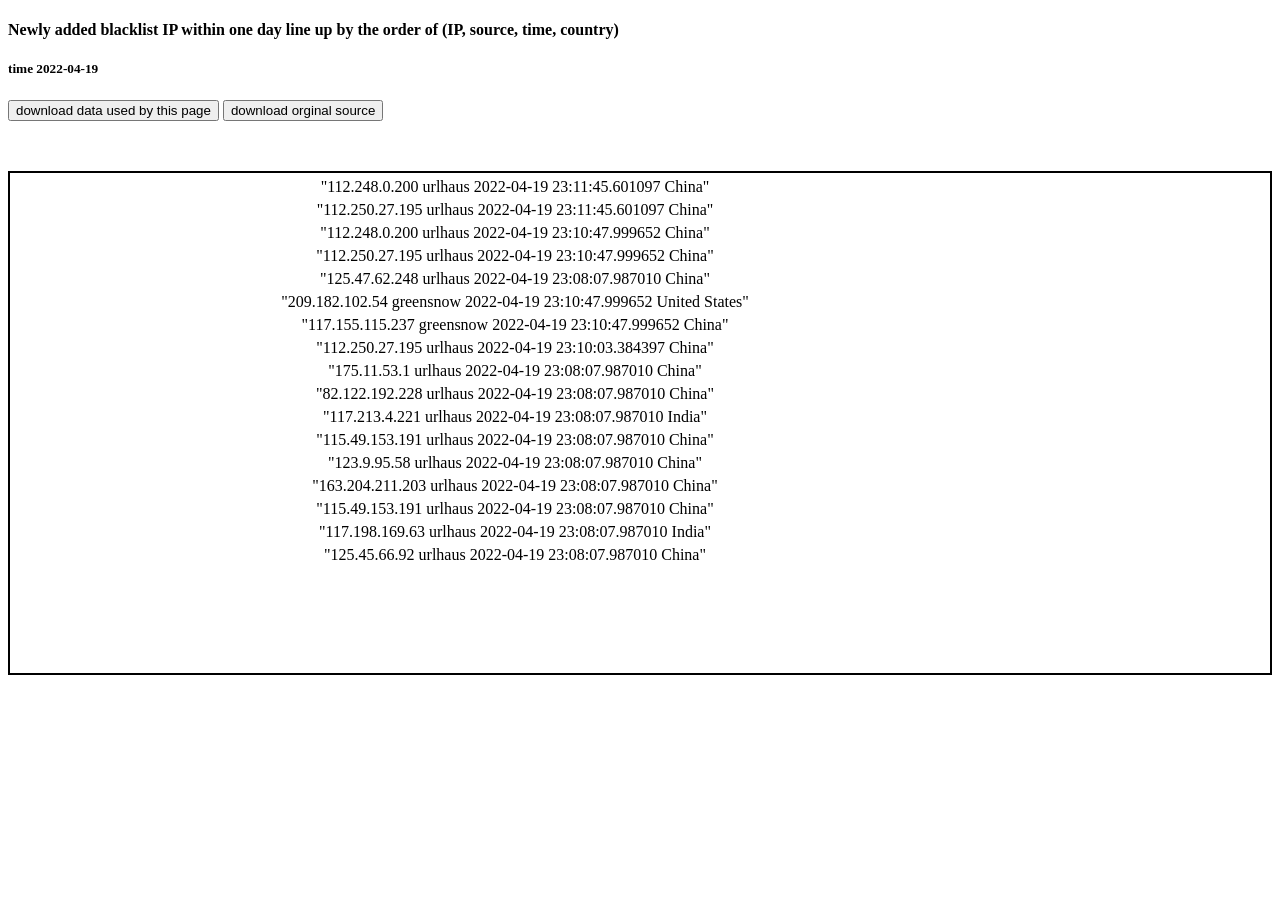
<file: scroll.html>
<!doctype html>
<html>
<head>
<meta http-equiv="refresh" content="20">
<meta charset="utf-8">
<script src="./js/jquery.min.js"></script>
<title>Newly added blacklist IP within one day (IP, source, time, country)</title>
<style>
@keyframes move
{
    0%
    {
        transform:translateY(0px);
    }
    50%
    {
        transform:translateY(-200px);
    }
    100%
    {
        transform:translateY(0px);
    }
}
.picTab{height:500px;border:2px solid #000; margin:50px auto;overflow:hidden;}
.picTab .topDiv{width:1000px;height:500px; animation:move 60s linear infinite;text-align:center;}
.picTab div {margin:5px;color:black;  }

</style>
</head>
<body>
<h4>Newly added blacklist IP within one day line up by the order of (IP, source, time, country)</h4> 
<h5>time 2022-04-19</h5>
      <button id="btn1" style="border = 1px soild red" >download data used by this page</button>
      <button id="btn2">download orginal source</button>
<DIV class="picTab">
<div  class="topDiv">
<div>"112.248.0.200
urlhaus
2022-04-19 23:11:45.601097
China"</div>
<div>"112.250.27.195
urlhaus
2022-04-19 23:11:45.601097
China"</div>
<div>"112.248.0.200
urlhaus
2022-04-19 23:10:47.999652
China"</div>
<div>"112.250.27.195
urlhaus
2022-04-19 23:10:47.999652
China"</div>
<div>"125.47.62.248
urlhaus
2022-04-19 23:08:07.987010
China"</div>
<div>"209.182.102.54
greensnow
2022-04-19 23:10:47.999652
United States"</div>
<div>"117.155.115.237
greensnow
2022-04-19 23:10:47.999652
China"</div>
<div>"112.250.27.195
urlhaus
2022-04-19 23:10:03.384397
China"</div>
<div>"175.11.53.1
urlhaus
2022-04-19 23:08:07.987010
China"</div>
<div>"82.122.192.228
urlhaus
2022-04-19 23:08:07.987010
China"</div>
<div>"117.213.4.221
urlhaus
2022-04-19 23:08:07.987010
India"</div>
<div>"115.49.153.191
urlhaus
2022-04-19 23:08:07.987010
China"</div>
<div>"123.9.95.58
urlhaus
2022-04-19 23:08:07.987010
China"</div>
<div>"163.204.211.203
urlhaus
2022-04-19 23:08:07.987010
China"</div>
<div>"115.49.153.191
urlhaus
2022-04-19 23:08:07.987010
China"</div>
<div>"117.198.169.63
urlhaus
2022-04-19 23:08:07.987010
India"</div>
<div>"125.45.66.92
urlhaus
2022-04-19 23:08:07.987010
China"</div>
</div>
</DIV>
<script type="text/javascript">
			var $eleBtn1 = $("#btn1");
			$eleBtn1.click(function(){
				window.location.href ="https://github.com/worfeggshao/worfeggshao.github.io/blob/2643bb4c200a014a86c0c9def458a37febc22901/data/"
                //window.open("https://github.com/worfeggshao/worfeggshao.github.io/blob/2643bb4c200a014a86c0c9def458a37febc22901/data/2022-05-09%2019.json");
			});
			//表单下载
			var $eleBtn2 = $("#btn2");
			$eleBtn2.click(function(){
				var $eleForm = $("<form method='get' </form>");
	$eleForm.attr("action","https://github.com/worfeggshao/worfeggshao.github.io/blob/2643bb4c200a014a86c0c9def458a37febc22901/information/");
				$(document.body).append($eleForm);
				$eleForm.submit();
			})
		</script>
</body>
</html>
</file>
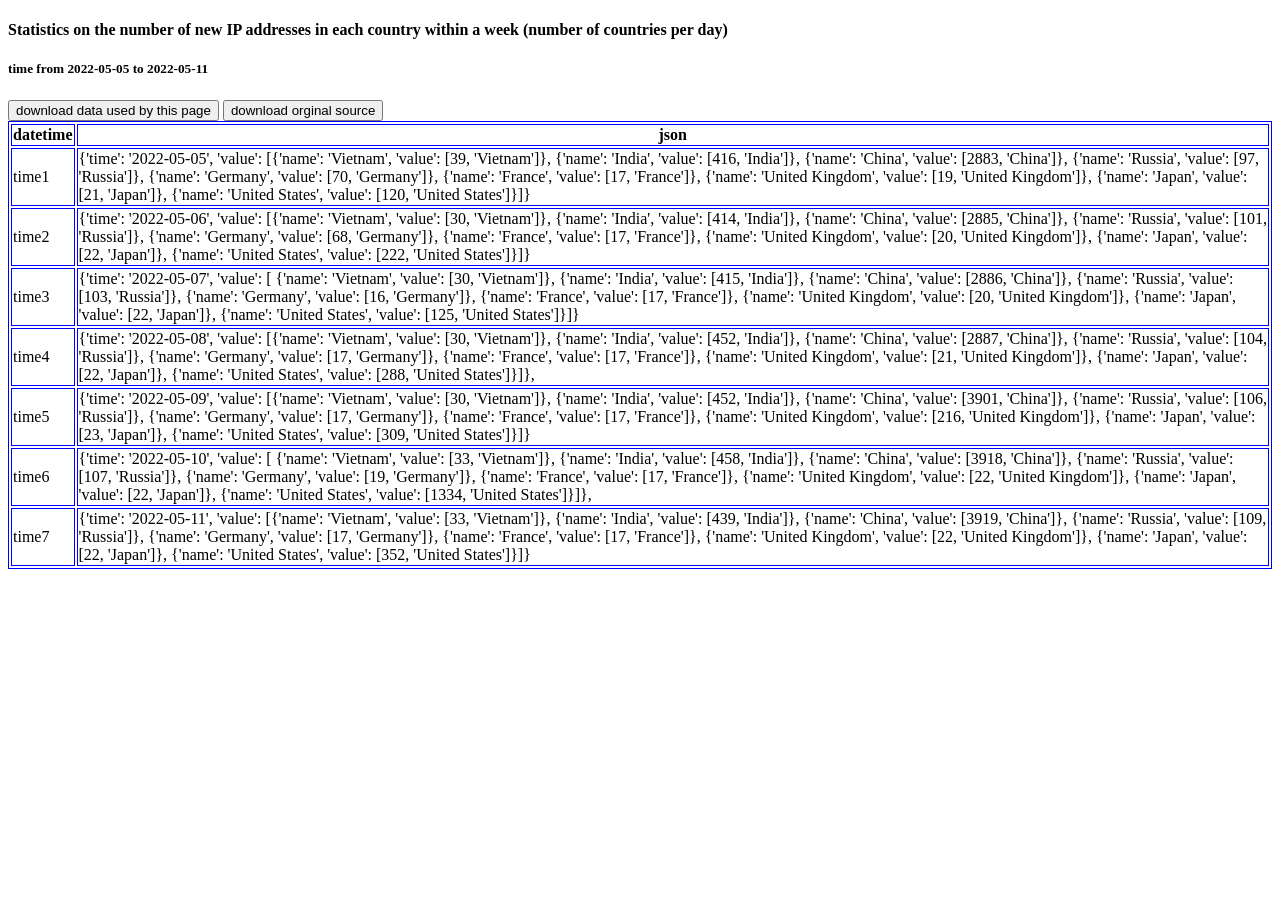
<file: table.html>
<!DOCTYPE html>
<html>
<head>
<meta http-equiv="Content-Type" content="text/html; charset=UTF-8">
<title>Statistics on the number of new IP addresses in each datetime within a week (number of countries per day)</title>
 <style>
    pre {outline: 1px solid #ccc; padding: 5px; margin: 5px; }
    .string { color: green; }
    .number { color: darkorange; }
    .boolean { color: blue; }
    .null { color: magenta; }
    .key { color: red; }

    .showinfo{
        position: absolute;
        background-color: #eef1f8;
        width: 200px;
        padding: 5px;
        border-radius: 4px;
        border: 1px solid #ccc;
        display: none;
    }
    .showinfo pre{
        padding: 5px;
        border: 1px solid #ccc;
        margin:0;
    }
    table,th,td{
        border:1px solid blue;
    }
</style>
<script src="./js/jquery.min.js"></script>
<script type="text/javascript">

    $(document).ready(function(){
        $(".show-rough").mouseover(function(){
            var left = $(this).offset().left + $(this).width() +20;//计算div显示位置
            var top = $(this).offset().top + 20;
            var _jsonDate = $.parseJSON($(this).text());
            var showJson = syntaxHighlight(_jsonDate);
            $("#show-info").css({"left":left,"top":top}).show();
            $("#show-pre").html(showJson);
        });
        $(".show-rough").mouseout(function(){
            $("#show-info").hide().html();
            $("#show-pre").html();
        })
    });
    //处理json数据，采用正则过滤出不同类型参数
	function syntaxHighlight(json) {
    if (typeof json != 'string') {
        json = JSON.stringify(json, undefined, 2);
    }
    json = json.replace(/&/g, '&').replace(/</g, '<').replace(/>/g, '>');
    return json.replace(/("(\\u[a-zA-Z0-9]{4}|\\[^u]|[^\\"])*"(\s*:)?|\b(true|false|null)\b|-?\d+(?:\.\d*)?(?:[eE][+\-]?\d+)?)/g, function(match) {
        var cls = 'number';
        if (/^"/.test(match)) {
            if (/:$/.test(match)) {
                cls = 'key';
            } else {
                cls = 'string';
            }
        } else if (/true|false/.test(match)) {
            cls = 'boolean';
        } else if (/null/.test(match)) {
            cls = 'null';
        }
        return '<span class="' + cls + '">' + match + '</span>';
    });
};
</script>
</head>
<body>
<h4>Statistics on the number of new IP addresses in each country within a week (number of countries per day)</h4> 
<h5>time from 2022-05-05 to 2022-05-11</h5>
      <button id="btn1" style="border = 1px soild red" >download data used by this page</button>
      <button id="btn2">download orginal source</button>
<table>
    <thead>
        <tr>
            <th>datetime</th>
            <th>json</th>
        </tr>
    </thead>
    <tbody>
        <tr>
            <td>time1</td>
            <td class="show-rough">{'time': '2022-05-05',
                                                     'value': [{'name': 'Vietnam', 'value': [39, 'Vietnam']},
                                                               {'name': 'India', 'value': [416, 'India']},
                                                               {'name': 'China', 'value': [2883, 'China']},
                                                               {'name': 'Russia', 'value': [97, 'Russia']},
                                                               {'name': 'Germany', 'value': [70, 'Germany']},
                                                               {'name': 'France', 'value': [17, 'France']},
                                                               {'name': 'United Kingdom', 'value': [19, 'United Kingdom']},
                                                               {'name': 'Japan', 'value': [21, 'Japan']},
                                                               {'name': 'United States', 'value': [120, 'United States']}]}</td>
        </tr>
        <tr>
            <td>time2</td>
            <td class="show-rough">{'time': '2022-05-06', 'value': [{'name': 'Vietnam', 'value': [30, 'Vietnam']}, {'name': 'India', 'value': [414, 'India']},
                                         {'name': 'China', 'value': [2885, 'China']},
                                         {'name': 'Russia', 'value': [101, 'Russia']},
                                         {'name': 'Germany', 'value': [68, 'Germany']},
                                         {'name': 'France', 'value': [17, 'France']},
                                         {'name': 'United Kingdom', 'value': [20, 'United Kingdom']},
                                         {'name': 'Japan', 'value': [22, 'Japan']},
                                         {'name': 'United States', 'value': [222, 'United States']}]}</td>
        </tr>
        <tr>
            <td>time3</td>
            <td class="show-rough">{'time': '2022-05-07', 'value': [
        {'name': 'Vietnam', 'value': [30, 'Vietnam']}, {'name': 'India', 'value': [415, 'India']},
        {'name': 'China', 'value': [2886, 'China']}, {'name': 'Russia', 'value': [103, 'Russia']},
        {'name': 'Germany', 'value': [16, 'Germany']}, {'name': 'France', 'value': [17, 'France']},
        {'name': 'United Kingdom', 'value': [20, 'United Kingdom']}, {'name': 'Japan', 'value': [22, 'Japan']},
        {'name': 'United States', 'value': [125, 'United States']}]}</td>
        </tr>
        <tr>
            <td>time4</td>
            <td class="show-rough">{'time': '2022-05-08',
                                                     'value': [{'name': 'Vietnam', 'value': [30, 'Vietnam']},
                                                               {'name': 'India', 'value': [452, 'India']},
                                                               {'name': 'China', 'value': [2887, 'China']},
                                                               {'name': 'Russia', 'value': [104, 'Russia']},
                                                               {'name': 'Germany', 'value': [17, 'Germany']},
                                                               {'name': 'France', 'value': [17, 'France']},
                                                               {'name': 'United Kingdom', 'value': [21, 'United Kingdom']},
                                                               {'name': 'Japan', 'value': [22, 'Japan']},
                                                               {'name': 'United States', 'value': [288, 'United States']}]},</td>
        </tr>
        <tr>
            <td>time5</td>
            <td class="show-rough"> {'time': '2022-05-09', 'value': [{'name': 'Vietnam', 'value': [30, 'Vietnam']}, {'name': 'India', 'value': [452, 'India']},
                                         {'name': 'China', 'value': [3901, 'China']},
                                         {'name': 'Russia', 'value': [106, 'Russia']},
                                         {'name': 'Germany', 'value': [17, 'Germany']},
                                         {'name': 'France', 'value': [17, 'France']},
                                         {'name': 'United Kingdom', 'value': [216, 'United Kingdom']},
                                         {'name': 'Japan', 'value': [23, 'Japan']},
                                         {'name': 'United States', 'value': [309, 'United States']}]}</td>
        </tr>
        <tr>
            <td>time6</td>
            <td class="show-rough">{'time': '2022-05-10', 'value': [
        {'name': 'Vietnam', 'value': [33, 'Vietnam']}, {'name': 'India', 'value': [458, 'India']},
        {'name': 'China', 'value': [3918, 'China']}, {'name': 'Russia', 'value': [107, 'Russia']},
        {'name': 'Germany', 'value': [19, 'Germany']}, {'name': 'France', 'value': [17, 'France']},
        {'name': 'United Kingdom', 'value': [22, 'United Kingdom']}, {'name': 'Japan', 'value': [22, 'Japan']},
        {'name': 'United States', 'value': [1334, 'United States']}]},</td>
        </tr>
        <tr>
            <td>time7</td>
            <td class="show-rough">{'time': '2022-05-11',
                                                     'value': [{'name': 'Vietnam', 'value': [33, 'Vietnam']},
                                                               {'name': 'India', 'value': [439, 'India']},
                                                               {'name': 'China', 'value': [3919, 'China']},
                                                               {'name': 'Russia', 'value': [109, 'Russia']},
                                                               {'name': 'Germany', 'value': [17, 'Germany']},
                                                               {'name': 'France', 'value': [17, 'France']},
                                                               {'name': 'United Kingdom', 'value': [22, 'United Kingdom']},
                                                               {'name': 'Japan', 'value': [22, 'Japan']},
                                                               {'name': 'United States', 'value': [352, 'United States']}]}</td>
        </tr>
    </tbody>
</table>
<div id="show-info" class="showinfo">
    <pre id="show-pre">

</pre>
</div>
<script type="text/javascript">
			var $eleBtn1 = $("#btn1");
			$eleBtn1.click(function(){
				window.location.href ="https://github.com/worfeggshao/worfeggshao.github.io/blob/2643bb4c200a014a86c0c9def458a37febc22901/data/2022-05-09%2019.json"
                //window.open("https://github.com/worfeggshao/worfeggshao.github.io/blob/2643bb4c200a014a86c0c9def458a37febc22901/data/2022-05-09%2019.json");
			});
			//表单下载
			var $eleBtn2 = $("#btn2");
			$eleBtn2.click(function(){
				var $eleForm = $("<form method='get' </form>");
	$eleForm.attr("action","https://github.com/worfeggshao/worfeggshao.github.io/blob/2643bb4c200a014a86c0c9def458a37febc22901/data/2022-05-09%2019.json");
				$(document.body).append($eleForm);
				$eleForm.submit();
			})
		</script>
</body>
</html>
</file>
<file: css/index.css>
* {
  margin: 0;
  padding: 0;
  box-sizing: border-box;
}
li {
  list-style: none;
}
@font-face {
  font-family: electronicFont;
  src: url(../font/DS-DIGIT.TTF);
}
body {
  font-family: Arial, Helvetica, sans-serif;
  margin: 0;
  padding: 0;
  /*  背景图定位 / 背景图尺寸  cover 完全铺满容器  contain 完整显示在容器内 */
  background: url(../images/bg.jpg) no-repeat #000;
  background-size: cover;
  /* 行高是字体1.15倍 */
  line-height: 1.15;
}
header {
  position: relative;
  height: 1.25rem;
  background: url(../images/head_bg.png) no-repeat top center;
  background-size: 100% 100%;
}
header h1 {
  font-size: 0.475rem;
  color: #fff;
  text-align: center;
  line-height: 1rem;
}
header .showTime {
  position: absolute;
  top: 0;
  right: 0.375rem;
  line-height: 0.9375rem;
  font-size: 0.25rem;
  color: rgba(255, 255, 255, 0.7);
}
.mainbox {
  min-width: 1024px;
  max-width: 1920px;
  padding: 0.125rem 0.125rem 0;
  display: flex;
}
.mainbox .column {
  flex: 3;
}
.mainbox .column:nth-child(2) {
  flex: 5;
  margin: 0 0.125rem 0.1875rem;
  overflow: hidden;
}
.panel {
  position: relative;
  height: 3.875rem;
  border: 1px solid rgba(25, 186, 139, 0.17);
  background: rgba(255, 255, 255, 0.04) url(../images/line\(1\).png);
  padding: 0 0.1875rem 0.5rem;
  margin-bottom: 0.1875rem;
}
.panel::before {
  position: absolute;
  top: 0;
  left: 0;
  content: "";
  width: 10px;
  height: 10px;
  border-top: 2px solid #02a6b5;
  border-left: 2px solid #02a6b5;
}
.panel::after {
  position: absolute;
  top: 0;
  right: 0;
  content: "";
  width: 10px;
  height: 10px;
  border-top: 2px solid #02a6b5;
  border-right: 2px solid #02a6b5;
}
.panel .panel-footer {
  position: absolute;
  left: 0;
  bottom: 0;
  width: 100%;
}
.panel .panel-footer::before {
  position: absolute;
  bottom: 0;
  left: 0;
  content: "";
  width: 10px;
  height: 10px;
  border-bottom: 2px solid #02a6b5;
  border-left: 2px solid #02a6b5;
}
.panel .panel-footer::after {
  position: absolute;
  bottom: 0;
  right: 0;
  content: "";
  width: 10px;
  height: 10px;
  border-bottom: 2px solid #02a6b5;
  border-right: 2px solid #02a6b5;
}
.panel h2 {
  height: 0.6rem;
  line-height: 0.6rem;
  text-align: center;
  color: #fff;
  font-size: 0.25rem;
  font-weight: 400;
}
.panel h2 a {
  margin: 0 0.1875rem;
  color: #fff;
  text-decoration: underline;
}
.panel .chart {
  height: 3rem;
}
.no {
  background: rgba(101, 132, 226, 0.1);
  padding: 0.1875rem;
}
.no .no-hd {
  position: relative;
  border: 1px solid rgba(25, 186, 139, 0.17);
}
.no .no-hd::before {
  content: "";
  position: absolute;
  width: 30px;
  height: 10px;
  border-top: 2px solid #02a6b5;
  border-left: 2px solid #02a6b5;
  top: 0;
  left: 0;
}
.no .no-hd::after {
  content: "";
  position: absolute;
  width: 30px;
  height: 10px;
  border-bottom: 2px solid #02a6b5;
  border-right: 2px solid #02a6b5;
  right: 0;
  bottom: 0;
}
.no .no-hd ul {
  display: flex;
}
.no .no-hd ul li {
  position: relative;
  flex: 1;
  text-align: center;
  height: 1rem;
  line-height: 1rem;
  font-size: 0.875rem;
  color: #ffeb7b;
  padding: 0.05rem 0;
  font-family: electronicFont;
  font-weight: bold;
}
.no .no-hd ul li:first-child::after {
  content: "";
  position: absolute;
  height: 50%;
  width: 1px;
  background: rgba(255, 255, 255, 0.2);
  right: 0;
  top: 25%;
}
.no .no-bd ul {
  display: flex;
}
.no .no-bd ul li {
  flex: 1;
  height: 0.5rem;
  line-height: 0.5rem;
  text-align: center;
  font-size: 0.225rem;
  color: rgba(255, 255, 255, 0.7);
  padding-top: 0.125rem;
}
.map {
  position: relative;
  height: 10.125rem;
}
.map .chart {
  position: absolute;
  top: 0;
  left: 0;
  z-index: 5;
  height: 10.125rem;
  width: 100%;
}
.map .map1,
.map .map2,
.map .map3 {
  position: absolute;
  top: 50%;
  left: 50%;
  transform: translate(-50%, -50%);
  width: 6.475rem;
  height: 6.475rem;
  background: url(../images/map.png) no-repeat;
  background-size: 100% 100%;
  opacity: 0.3;
}
.map .map2 {
  width: 8.0375rem;
  height: 8.0375rem;
  background-image: url(../images/lbx.png);
  opacity: 0.6;
  animation: rotate 15s linear infinite;
  z-index: 2;
}
.map .map3 {
  width: 7.075rem;
  height: 7.075rem;
  background-image: url(../images/jt.png);
  animation: rotate1 10s linear infinite;
}
@keyframes rotate {
  from {
    transform: translate(-50%, -50%) rotate(0deg);
  }
  to {
    transform: translate(-50%, -50%) rotate(360deg);
  }
}
@keyframes rotate1 {
  from {
    transform: translate(-50%, -50%) rotate(0deg);
  }
  to {
    transform: translate(-50%, -50%) rotate(-360deg);
  }
}
@media screen and (max-width: 1024px) {
  html {
    font-size: 42px !important;
  }
}
@media screen and (min-width: 1920) {
  html {
    font-size: 80px !important;
  }
}
</file>
